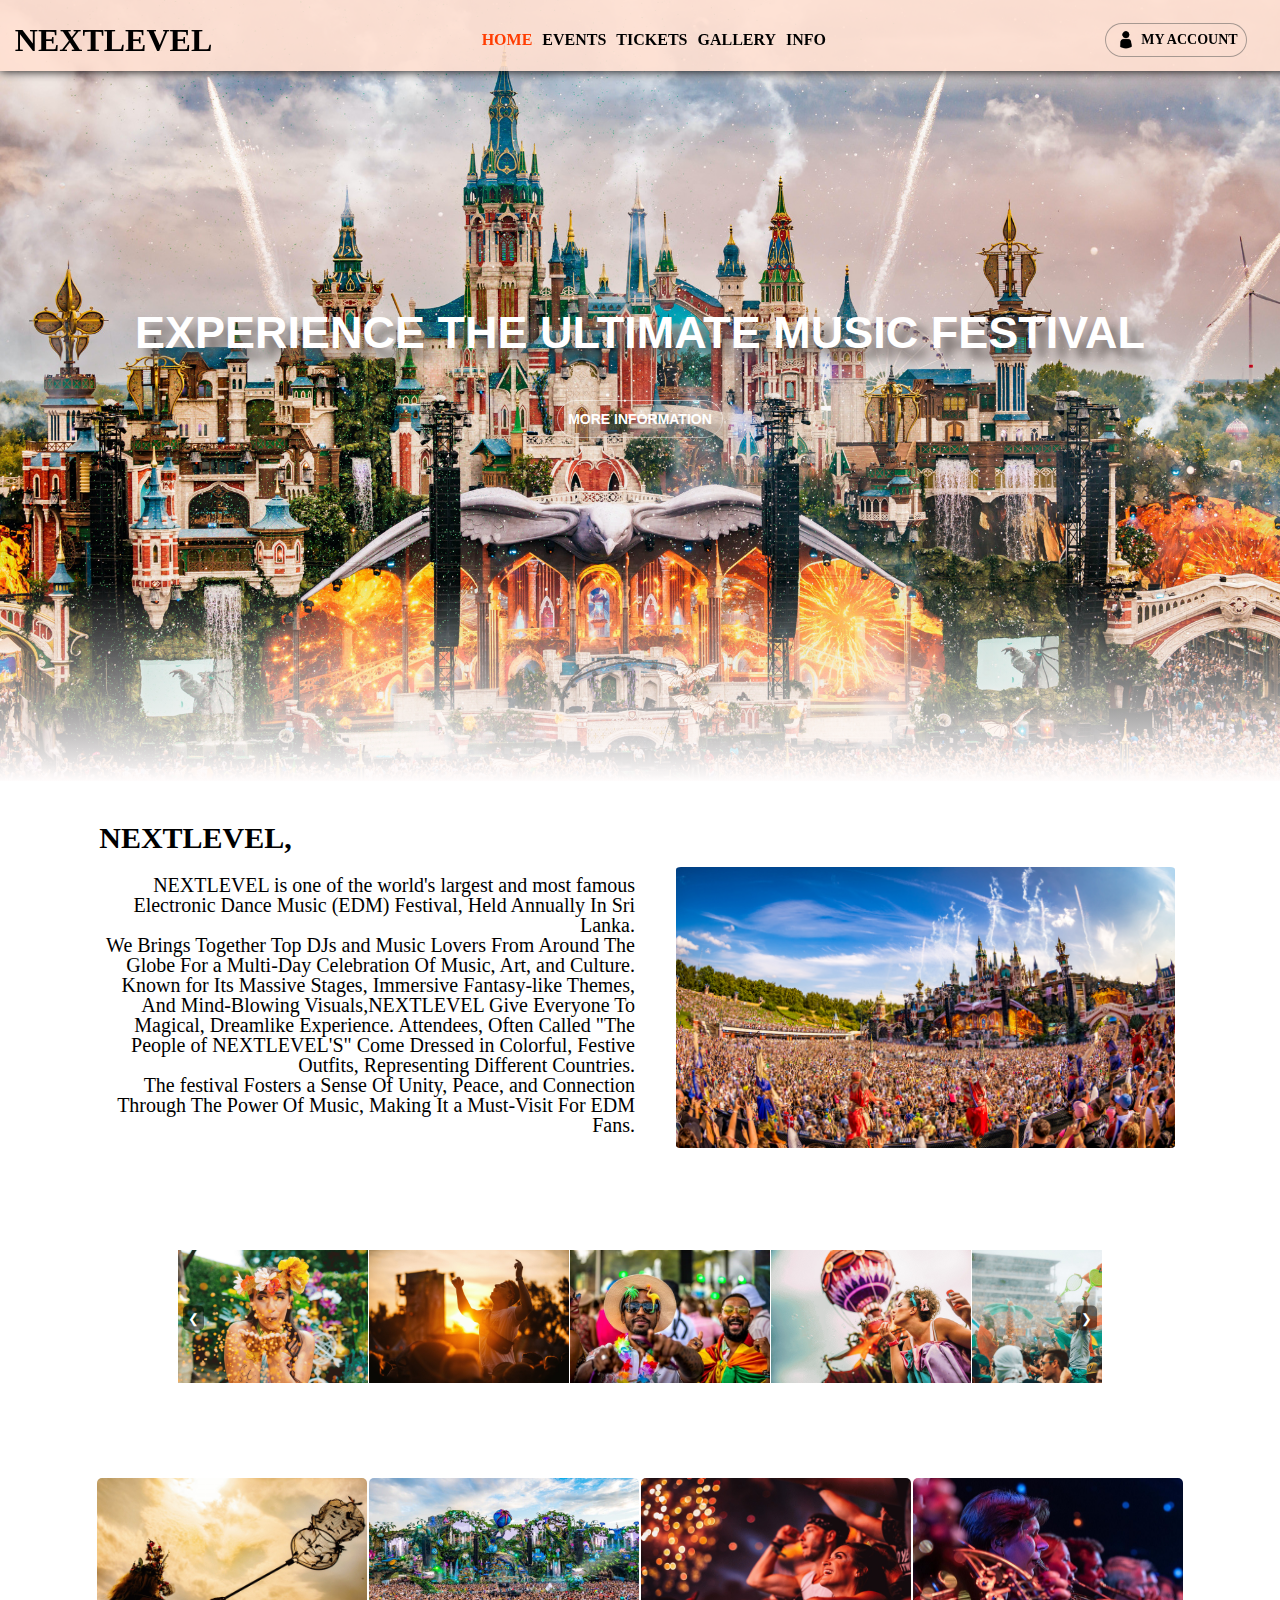
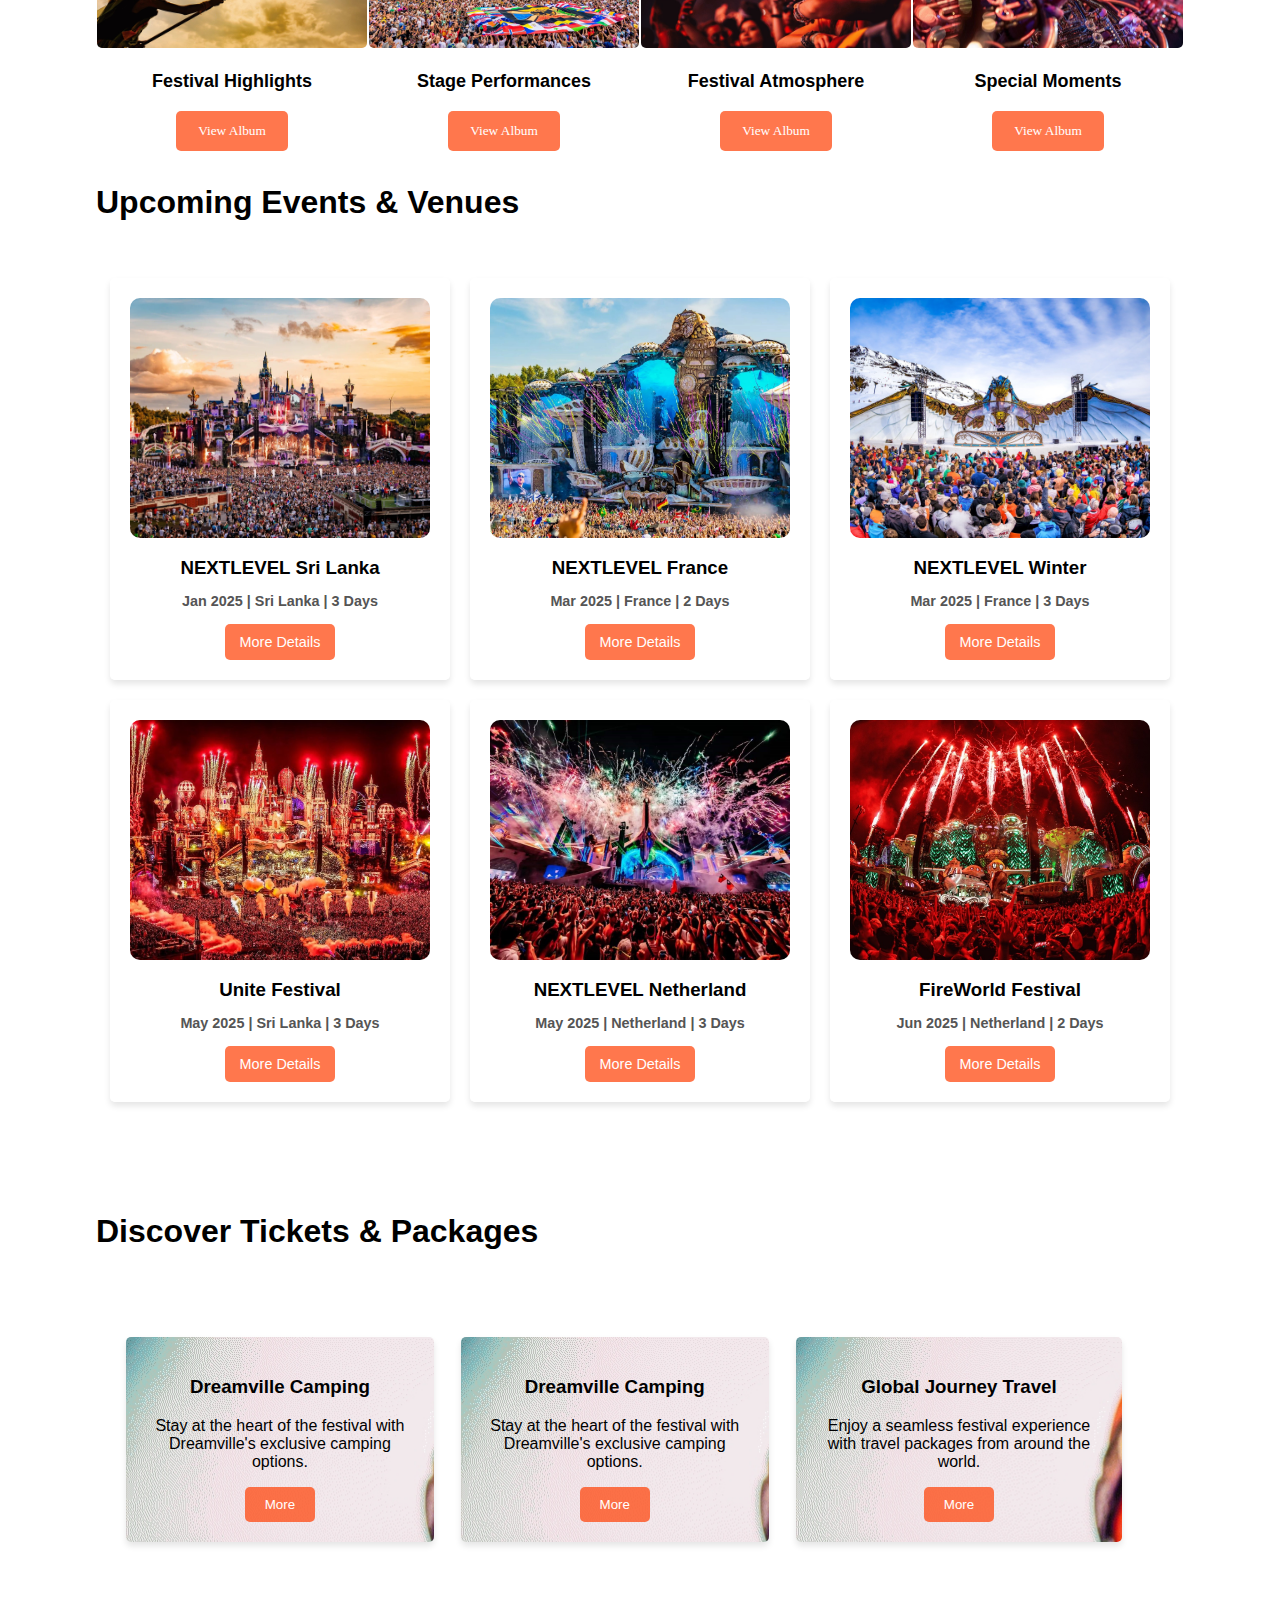
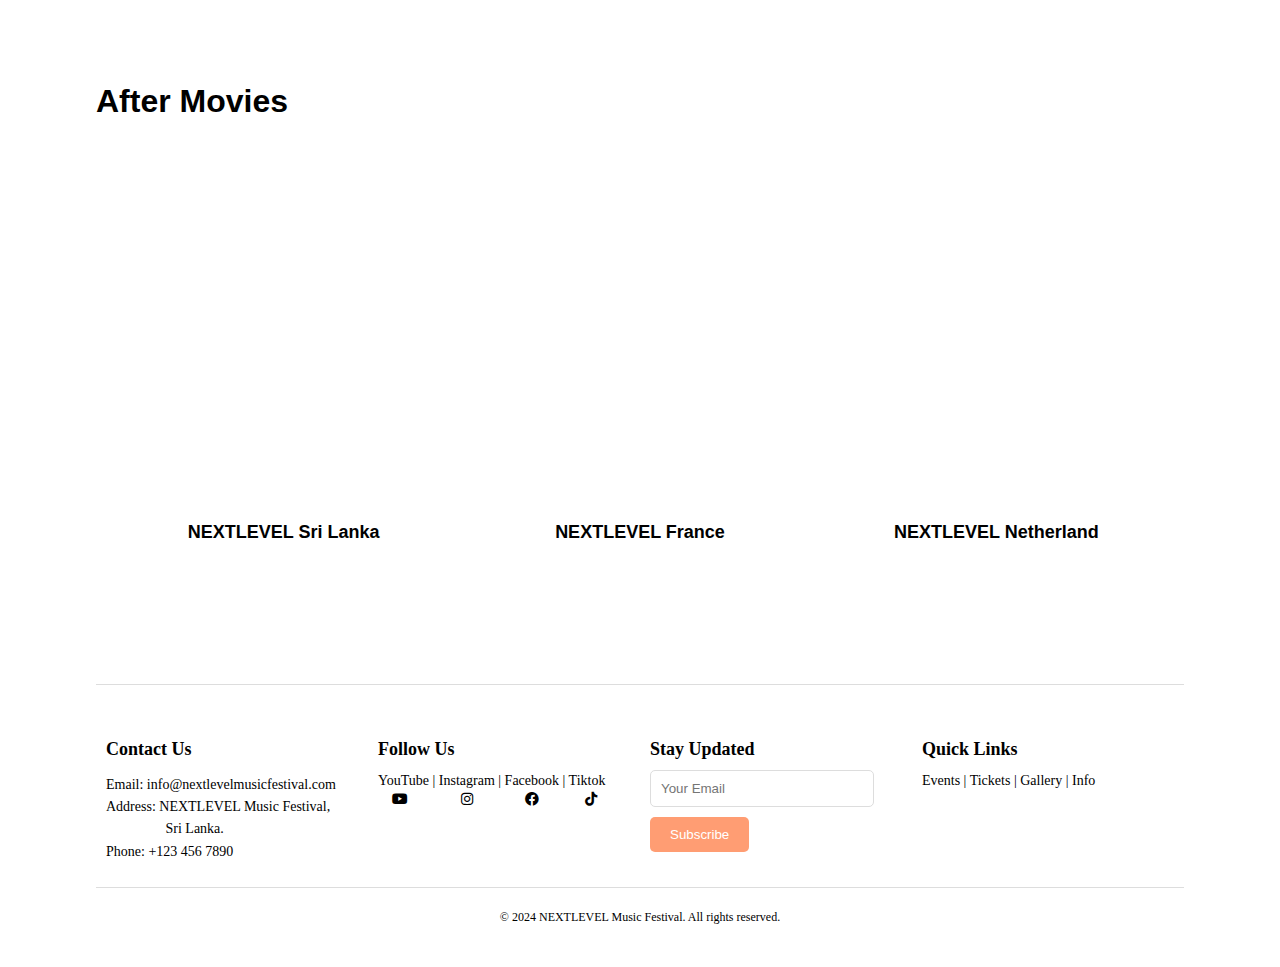
<file: index.html>
<!DOCTYPE html>
<html lang="en">
<head>
  <meta charset="UTF-8">
  <meta name="viewport" content="width=device-width, initial-scale=1.0">
  <title>NEXTLEVEL</title>
  <link rel="stylesheet" href="style.css">
  <link rel="stylesheet" href="https://cdnjs.cloudflare.com/ajax/libs/font-awesome/6.0.0-beta3/css/all.min.css">
</head>
<body>


<!----------------------------------- Header Section --------------------------------------------------------------------------------------->
  <header>
    <div class="header-container">
      <h1><a href="index.html" class="logo">NEXTLEVEL</a></h1>
      <nav>
        <ul>
          <li><a href="index.html" class="nav-link" >HOME</a></li>
          <li><a href="Events.html" class="nav-link">EVENTS</a></li>
          <li><a href="Tickets.html" class="nav-link">TICKETS</a></li>
          <li><a href="Gallery.html" class="nav-link">GALLERY</a></li>
          <li><a href="Info.html" class="nav-link">INFO</a></li>
        </ul>
      </nav>
      <a id="loginBtn" href="Login.html">MY ACCOUNT</a>
    </div>
  </header>
  

<!----------------------------------- Hero Section --------------------------------------------------------------------------------------->
  <div id="hero">
      <h2>EXPERIENCE THE ULTIMATE MUSIC FESTIVAL</h2>
      <a href="" class="btn"><b>MORE INFORMATION<b></b></a>
  </div>


<!----------------------------------- More Info 01 --------------------------------------------------------------------------------------->
<section id="about" class="about-section">
  <div class="about-container">
      <div class="about-content">
          <h2>NEXTLEVEL,</h2>
          <p>
            NEXTLEVEL is one of the world's largest and most famous
            <br>Electronic Dance Music (EDM) Festival, Held Annually In Sri Lanka.<br>
            We Brings Together Top DJs and Music Lovers From Around The Globe 
            For a Multi-Day Celebration Of Music, Art, and Culture.<br>Known for
            Its Massive Stages, Immersive Fantasy-like Themes,<br>And
            Mind-Blowing Visuals,NEXTLEVEL Give Everyone To Magical, 
            Dreamlike Experience. Attendees, Often Called <B>"The People
            of NEXTLEVEL'S"</B> Come Dressed in Colorful, Festive Outfits, 
            Representing Different Countries.<BR>The festival Fosters a 
            Sense Of Unity, Peace, and Connection Through The Power 
            Of Music, Making It a Must-Visit For EDM Fans.
          </p>
      </div>
      <div class="about-image" id="img">
          <img src="Images/2023 01.jpeg" alt="About PlayBox">
      </div>
  </div>
</section>
<br><br><br><br><br>


<!----------------------------------- Slide Show --------------------------------------------------------------------------------------->
<div class="slideshow-container">
  <div class="slideshow-container">
    <button class="prev" onclick="moveSlides(-1)">&#10094;</button>
    <div class="slideshow-wrapper">
        <div class="slide"><img src="Images/Slide Show/31.jpg" alt="Slide 1"></div>
        <div class="slide"><img src="Images/Slide Show/35.jpg" alt="Slide 2"></div>
        <div class="slide"><img src="Images/Slide Show/21.jpg" alt="Slide 3"></div>
        <div class="slide"><img src="Images/Slide Show/28.jpg" alt="Slide 4"></div>
        <div class="slide"><img src="Images/Slide Show/32.jpg" alt="Slide 4"></div>
        <div class="slide"><img src="Images/Slide Show/34.jpg" alt="Slide 4"></div>
    </div>
    <button class="next" onclick="moveSlides(1)">&#10095;</button>
</div>
<br><br><br><br><br>


<!----------------------------------- Gallery Section --------------------------------------------------------------------------------------->
  <section id="gallery">
    <div class="container">
      <div class="gallery-content">
        <div class="album-grid">
          <div class="album">
            <img src="Images/Gallery/17.jpg" alt="Album 1">
            <p>Festival Highlights</p>
            <button style="border-radius: 5px;"><a href="Gallery.html" style="text-decoration: none; color:rgb(255, 255, 255);">View Album</button></a>
          </div>
          <div class="album">
            <img src="Images/Gallery/377.jpg" alt="Album 2">
            <p>Stage Performances</p>
            <button style="border-radius: 5px;"><a href="Gallery.html" style="text-decoration: none; color:rgb(255, 255, 255);">View Album</button></a>
          </div>
          <div class="album">
            <img src="Images/Gallery/27.jpg" alt="Album 3">
            <p>Festival Atmosphere</p>
            <button style="border-radius: 5px;"><a href="Gallery.html" style="text-decoration: none; color:rgb(255, 255, 255);">View Album</button></a>
          </div>
          <div class="album">
            <img src="Images/Gallery/13.jpg" alt="Album 3">
            <p>Special Moments</p>
            <button style="border-radius: 5px;"><a href="Gallery.html" style="text-decoration: none; color:rgb(255, 255, 255);">View Album</button></a>
          </div>
        </div>
      </div>
     </div> 
    </section>


<!----------------------------------- Upcoming Events --------------------------------------------------------------------------------------->
<div><h1>Upcoming Events & Venues</h1></div><br><br>
<div class="card-container">
  <div class="card">
      <img src="Images/Events and Venues/1.jpg" alt="Event Image">
      <h3>NEXTLEVEL Sri Lanka</h3>
      <p>Jan 2025 | Sri Lanka | 3 Days</p>
      <button><a class="buttona" href="Events.html">More Details</button></a>
  </div>
  <div class="card">
      <img src="Images/Events and Venues/2.jpg" alt="Event Image">
      <h3>NEXTLEVEL France</h3>
      <p>Mar 2025 | France | 2 Days</p>
      <button><a class="buttona" href="Events.html">More Details</button></a>
  </div>
  <div class="card">
      <img src="Images/Events and Venues/8.jpg" alt="Event Image">
      <h3>NEXTLEVEL Winter</h3>
      <p>Mar 2025 | France | 3 Days</p>
      <button><a class="buttona" href="Events.html">More Details</button></a>
  </div>
  <div class="card">
      <img src="Images/Events and Venues/3.jpg" alt="Event Image">
      <h3>Unite Festival</h3>
      <p>May 2025 | Sri Lanka | 3 Days</p>
      <button><a class="buttona" href="Events.html">More Details</button></a>
  </div>
  <div class="card">
      <img src="Images/Events and Venues/6.jpg" alt="Event Image">
      <h3>NEXTLEVEL Netherland</h3>
      <p>May 2025 | Netherland | 3 Days</p>
      <button><a class="buttona" href="Events.html">More Details</button></a>
  </div>
  <div class="card">
      <img src="Images/Events and Venues/7.jpg" alt="Event Image">
      <h3>FireWorld Festival</h3>
      <p>Jun 2025 | Netherland | 2 Days</p>
      <button><a class="buttona" href="Events.html">More Details</button></a>
  </div>
</div>
<br><br><br><br><br>

<!----------------------------------- Ticket Section --------------------------------------------------------------------------------------->
<div><h1>Discover Tickets & Packages</h1></div>
<div id="eventlineup"></div><br><br>
<section id="tickets">
  <div class="container">
    
    <div class="ticket-options">
      <div class="ticket animate-slide-in">
        <h3>Dreamville Camping</h3>
        <p>Stay at the heart of the festival with Dreamville's exclusive camping options.</p>
        <button><a class="buttona" href="Tickets.html">More</a></button>
      </div>
    </div>

    <div class="ticket-options">
      <div class="ticket animate-slide-in">
        <h3>Dreamville Camping</h3>
        <p>Stay at the heart of the festival with Dreamville's exclusive camping options.</p>
        <button><a class="buttona" href="Tickets.html">More</a></button>
      </div>
    </div>

  
    <div class="ticket-options">
      <div class="ticket animate-slide-in">
        <h3>Global Journey Travel</h3>
        <p>Enjoy a seamless festival experience with travel packages from around the world.</p>
        <button><a class="buttona" href="Tickets.html">More</a></button>
      </div>
    </div>
  </div>
</section><br><br><br><br><br>


      
<!----------------------------------- After Movie --------------------------------------------------------------------------------------->
<div><h1>After Movies </h1></div><br><br>
    <div class="movie-grid">
      <div class="movie">
          <iframe width="100%" height="315" src="https://www.youtube.com/embed/after_movie_2022" frameborder="0" allow="autoplay; encrypted-media" allowfullscreen></iframe>
          <p>NEXTLEVEL Sri Lanka</p>
      </div>

      <div class="movie">
        <iframe width="100%" height="315" src="https://www.youtube.com/embed/after_movie_2022" frameborder="0" allow="autoplay; encrypted-media" allowfullscreen></iframe>
        <p>NEXTLEVEL France</p>
    </div>

      <div class="movie">
          <iframe width="100%" height="315" src="https://www.youtube.com/embed/after_movie_2022" frameborder="0" allow="autoplay; encrypted-media" allowfullscreen></iframe>
          <p>NEXTLEVEL Netherland</p>
      </div>
    </div><br><br><br><br><br><br>


<!----------------------------------- Footer Section --------------------------------------------------------------------------------------->
  <footer class="footer">
    
    <div class="footer-container">
        <div class="footer-section">
            <h4>Contact Us</h4>
            <p> Email: info@nextlevelmusicfestival.com<br>
                Address: NEXTLEVEL Music Festival,<br>
                &nbsp;&nbsp;&nbsp;&nbsp;&nbsp;&nbsp;&nbsp;
                &nbsp;&nbsp;&nbsp;&nbsp;&nbsp;&nbsp;&nbsp;
                &nbsp;Sri Lanka.<br>
                Phone: +123 456 7890</p>
        </div>
        <div class="footer-section">
            <h4>Follow Us</h4>
                <a href="#" target="_blank">YouTube</a> | 
                <a href="#" target="_blank">Instagram</a> |
                <a href="#" target="_blank">Facebook</a> | 
                <a href="#" target="_blank">Tiktok</a><br>
                      &nbsp;&nbsp;&nbsp;
                      <i class="fab fa-youtube"></i>&nbsp;&nbsp;&nbsp;&nbsp;&nbsp;&nbsp;&nbsp;&nbsp;&nbsp;&nbsp;&nbsp;&nbsp;&nbsp;&nbsp;
                      <i class="fab fa-instagram"></i>&nbsp;&nbsp;&nbsp;&nbsp;&nbsp;&nbsp;&nbsp;&nbsp;&nbsp;&nbsp;&nbsp;&nbsp;&nbsp;&nbsp;
                      <i class="fab fa-facebook"></i>&nbsp;&nbsp;&nbsp;&nbsp;&nbsp;&nbsp;&nbsp;&nbsp;&nbsp;&nbsp;&nbsp;&nbsp;
                      <i class="fab fa-tiktok"></i>
        </div>
        <div class="footer-section">
          <h4>Stay Updated</h4>
          <form action="#" class="subscribe-form">
              <input type="email" placeholder="Your Email" size="5" required>
              <button type="submit">Subscribe</button>
          </form>
        </div>

        <div class="footer-section">
            <h4>Quick Links</h4>
            <a href="Events.html">Events</a> | 
            <a href="Tickets.html">Tickets</a> | 
            <a href="Gallery.html">Gallery</a> | 
            <a href="Info.html">Info</a>
        </div>
    </div>
    <div class="footer-copyright">
      <p>© 2024 NEXTLEVEL Music Festival. All rights reserved.</p>
  </div>
</footer>

  
<script src="script.js"></script>
</body>
</html>
</file>
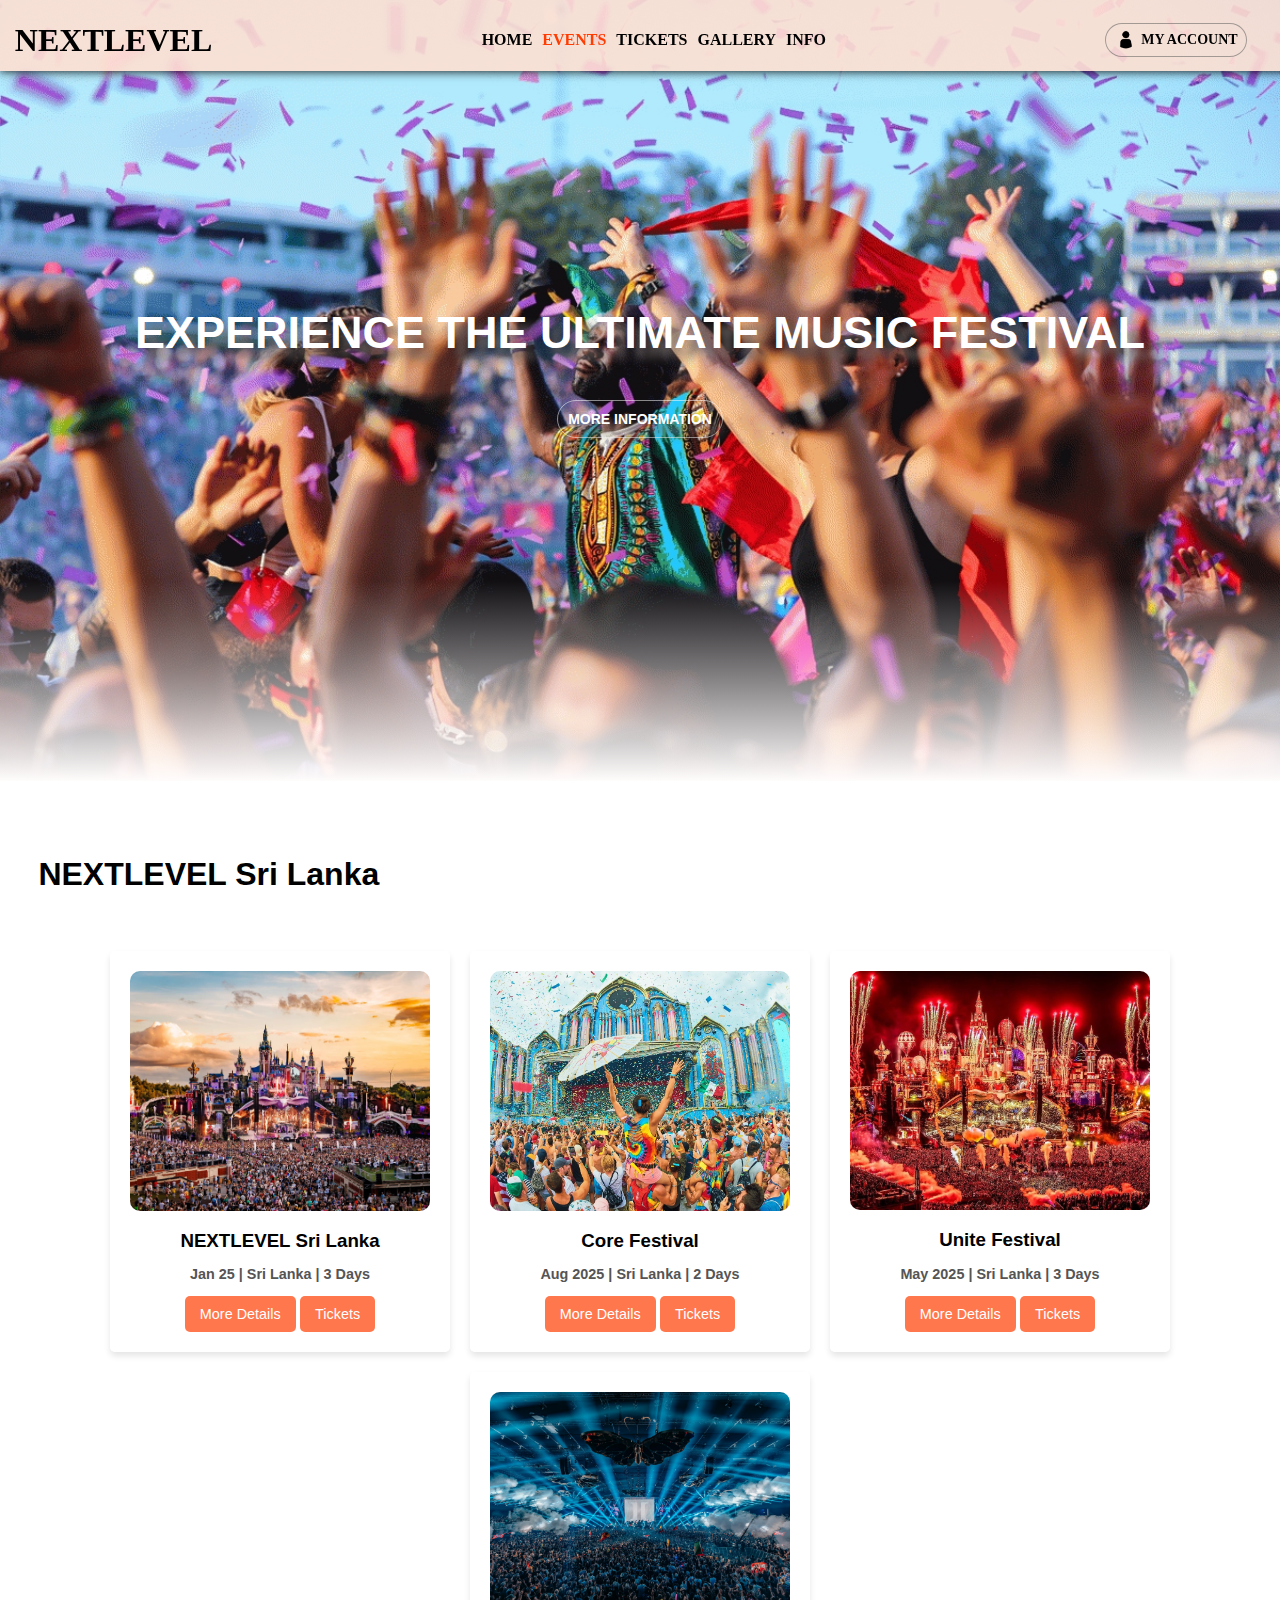
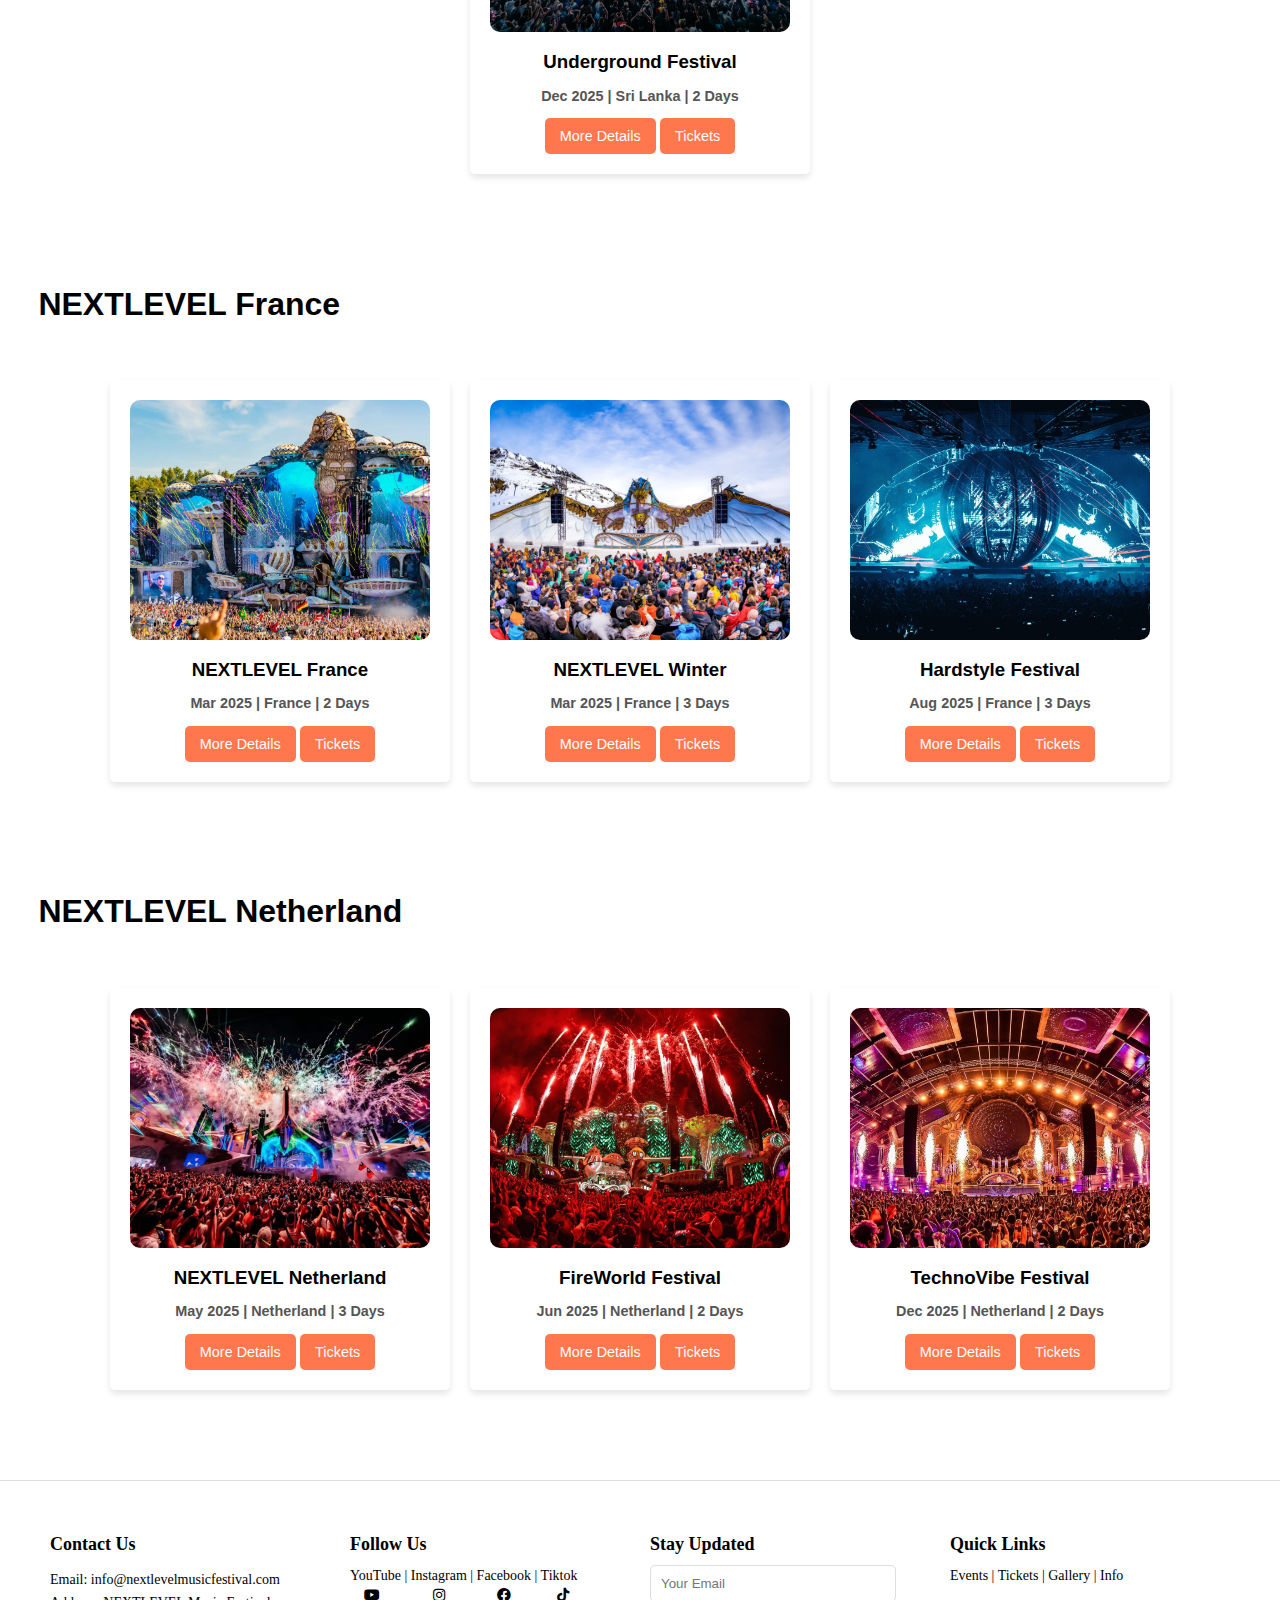
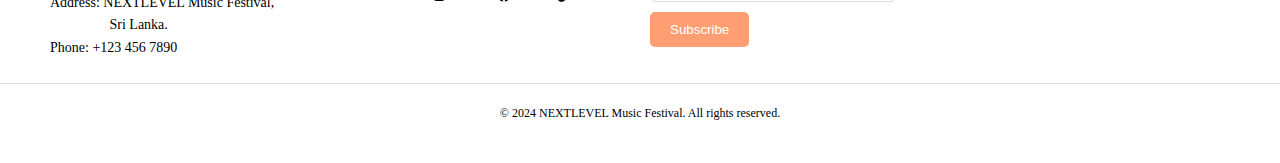
<file: Events.html>
<!DOCTYPE html>
<html lang="en">
<head>
  <meta charset="UTF-8">
  <meta name="viewport" content="width=device-width, initial-scale=1.0">
  <title>NEXTLEVEL</title>
  <link rel="stylesheet" href="style.css">
  <!-- Include Font Awesome for social media icons -->
  <link rel="stylesheet" href="https://cdnjs.cloudflare.com/ajax/libs/font-awesome/6.0.0-beta3/css/all.min.css">
</head>
<body>

<!----------------------------------- Header Section --------------------------------------------------------------------------------------->
  <header>
    <div class="header-container">
      <h1><a href="index.html" class="logo">NEXTLEVEL</a></h1>
      <nav>
        <ul>
          <li><a href="index.html" class="nav-link">HOME</a></li>
          <li><a href="Events.html" class="nav-link">EVENTS</a></li>
          <li><a href="Tickets.html" class="nav-link">TICKETS</a></li>
          <li><a href="Gallery.html" class="nav-link">GALLERY</a></li>
          <li><a href="Info.html" class="nav-link">INFO</a></li>
        </ul>
      </nav>
      <a id="loginBtn" href="Login.html">MY ACCOUNT</a>
    </div>

    <!-- Login Modal -->
<div id="loginModal" class="modal">
    <div class="modal-content">
      <span class="close">&times;</span>
      <h2>MY ACCOUNT</h2>
      <form onsubmit="return validateLogin()">
        <div class="form-group">
          <label for="email">EMAIL:</label>
          <input type="email" id="email" name="email" required>
        </div>
        <div class="form-group">
          <label for="password">PASSWORD:</label>
          <input type="password" id="password" name="password" required>
        </div>
        <button type="submit" class="btn">LOGIN</button><BR><br>
        <a href="" class="form-group">Forgot Password</a><br><br>
        Don't Have Account? <a href="">Let's Unite</a>
      </form>
      <p id="login-error" class="error-message"></p>
    </div>
  </div>
  
    </header>

<!----------------------------------- Hero Section --------------------------------------------------------------------------------------->
  <div id="hero1">
    <h2>EXPERIENCE THE ULTIMATE MUSIC FESTIVAL</h2>
    <a href="" class="btn"><b>MORE INFORMATION<b></b></a>
  </div><br><br><br>

 <!----------------------------------- Upcoming Events --------------------------------------------------------------------------------------->
<div><h1 style="margin-left: 3%;">NEXTLEVEL Sri Lanka</h1></div><br><br>
<div class="card-container">
  <div class="card">
      <img src="Images/Events and Venues/1.jpg" alt="Event Image">
      <h3>NEXTLEVEL Sri Lanka</h3>
      <p>Jan 25 | Sri Lanka | 3 Days</p>
      <button>More Details</button>
      <button><a class="buttona" href="Tickets.html">Tickets</a></button>
  </div>
  <div class="card">
      <img src="Images/Events and Venues/4.jpg" alt="Event Image">
      <h3>Core Festival</h3>
      <p>Aug 2025 | Sri Lanka | 2 Days</p>
      <button>More Details</button>
      <button><a class="buttona" href="Tickets.html">Tickets</a></button>
  </div>
  <div class="card">
      <img src="Images/Events and Venues/3.jpg" alt="Event Image">
      <h3>Unite Festival</h3>
      <p>May 2025 | Sri Lanka | 3 Days</p>
      <button>More Details</button>
      <button><a class="buttona" href="Tickets.html">Tickets</a></button>
  </div>
  <div class="card">
      <img src="Images/Events and Venues/5.jpg" alt="Event Image">
      <h3>Underground Festival</h3>
      <p>Dec 2025 | Sri Lanka | 2 Days</p>
      <button>More Details</button>
      <button><a class="buttona" href="Tickets.html">Tickets</a></button>
  </div>
</div>
<br><br><br><br><br>

<div><h1 style="margin-left: 3%;">NEXTLEVEL France</h1></div><br><br>
<div class="card-container">
  <div class="card">
      <img src="Images/Events and Venues/2.jpg" alt="Event Image">
      <h3>NEXTLEVEL France</h3>
      <p>Mar 2025 | France | 2 Days</p>
      <button>More Details</button>
      <button><a class="buttona" href="Tickets.html">Tickets</a></button>
  </div>
  <div class="card">
      <img src="Images/Events and Venues/8.jpg" alt="Event Image">
      <h3>NEXTLEVEL Winter</h3>
      <p>Mar 2025 | France | 3 Days</p>
      <button>More Details</button>
      <button><a class="buttona" href="Tickets.html">Tickets</a></button>
  </div>
  <div class="card">
      <img src="Images/Events and Venues/9.jpg" alt="Event Image">
      <h3>Hardstyle Festival</h3>
      <p>Aug 2025 | France | 3 Days</p>
      <button>More Details</button>
      <button><a class="buttona" href="Tickets.html">Tickets</a></button>
  </div>
</div>
<br><br><br><br><br>


<div><h1 style="margin-left: 3%;">NEXTLEVEL Netherland</h1></div><br><br>
<div class="card-container">
  <div class="card">
      <img src="Images/Events and Venues/6.jpg" alt="Event Image">
      <h3>NEXTLEVEL Netherland</h3>
      <p>May 2025 | Netherland | 3 Days</p>
      <button>More Details</button>
      <button><a class="buttona" href="Tickets.html">Tickets</a></button>
  </div>
  <div class="card">
      <img src="Images/Events and Venues/7.jpg" alt="Event Image">
      <h3>FireWorld Festival</h3>
      <p>Jun 2025 | Netherland | 2 Days</p>
      <button>More Details</button>
      <button><a class="buttona" href="Tickets.html">Tickets</a></button>
  </div>
  <div class="card">
      <img src="Images/Events and Venues/10.jpg" alt="Event Image">
      <h3>TechnoVibe Festival</h3>
      <p>Dec 2025 | Netherland | 2 Days</p>
      <button>More Details</button>
      <button><a class="buttona" href="Tickets.html">Tickets</a></button>
  </div>
</div>
<br><br><br><br><br>

<!----------------------------------- Footer Section --------------------------------------------------------------------------------------->
<footer class="footer">
  <div class="footer-container">
      <div class="footer-section">
          <h4>Contact Us</h4>
          <p> Email: info@nextlevelmusicfestival.com<br>
              Address: NEXTLEVEL Music Festival,<br>
              &nbsp;&nbsp;&nbsp;&nbsp;&nbsp;&nbsp;&nbsp;
              &nbsp;&nbsp;&nbsp;&nbsp;&nbsp;&nbsp;&nbsp;
              &nbsp;Sri Lanka.<br>
              Phone: +123 456 7890</p>
      </div>
      <div class="footer-section">
          <h4>Follow Us</h4>
              <a href="#" target="_blank">YouTube</a> | 
              <a href="#" target="_blank">Instagram</a> |
              <a href="#" target="_blank">Facebook</a> | 
              <a href="#" target="_blank">Tiktok</a><br>
                    &nbsp;&nbsp;&nbsp;
                    <i class="fab fa-youtube"></i>&nbsp;&nbsp;&nbsp;&nbsp;&nbsp;&nbsp;&nbsp;&nbsp;&nbsp;&nbsp;&nbsp;&nbsp;&nbsp;&nbsp;
                    <i class="fab fa-instagram"></i>&nbsp;&nbsp;&nbsp;&nbsp;&nbsp;&nbsp;&nbsp;&nbsp;&nbsp;&nbsp;&nbsp;&nbsp;&nbsp;&nbsp;
                    <i class="fab fa-facebook"></i>&nbsp;&nbsp;&nbsp;&nbsp;&nbsp;&nbsp;&nbsp;&nbsp;&nbsp;&nbsp;&nbsp;&nbsp;
                    <i class="fab fa-tiktok"></i>
      </div>
      <div class="footer-section">
        <h4>Stay Updated</h4>
        <form action="#" class="subscribe-form">
            <input type="email" placeholder="Your Email" size="5" required>
            <button type="submit">Subscribe</button>
        </form>
      </div>

      <div class="footer-section">
        <h4>Quick Links</h4>
        <a href="Events.html">Events</a> | 
        <a href="Tickets.html">Tickets</a> | 
        <a href="Gallery.html">Gallery</a> | 
        <a href="Info.html">Info</a>
    </div>
  </div>
  <div class="footer-copyright">
    <p>© 2024 NEXTLEVEL Music Festival. All rights reserved.</p>
</div>
</footer>

<script src="script.js"></script>
</body>
</html>
</file>
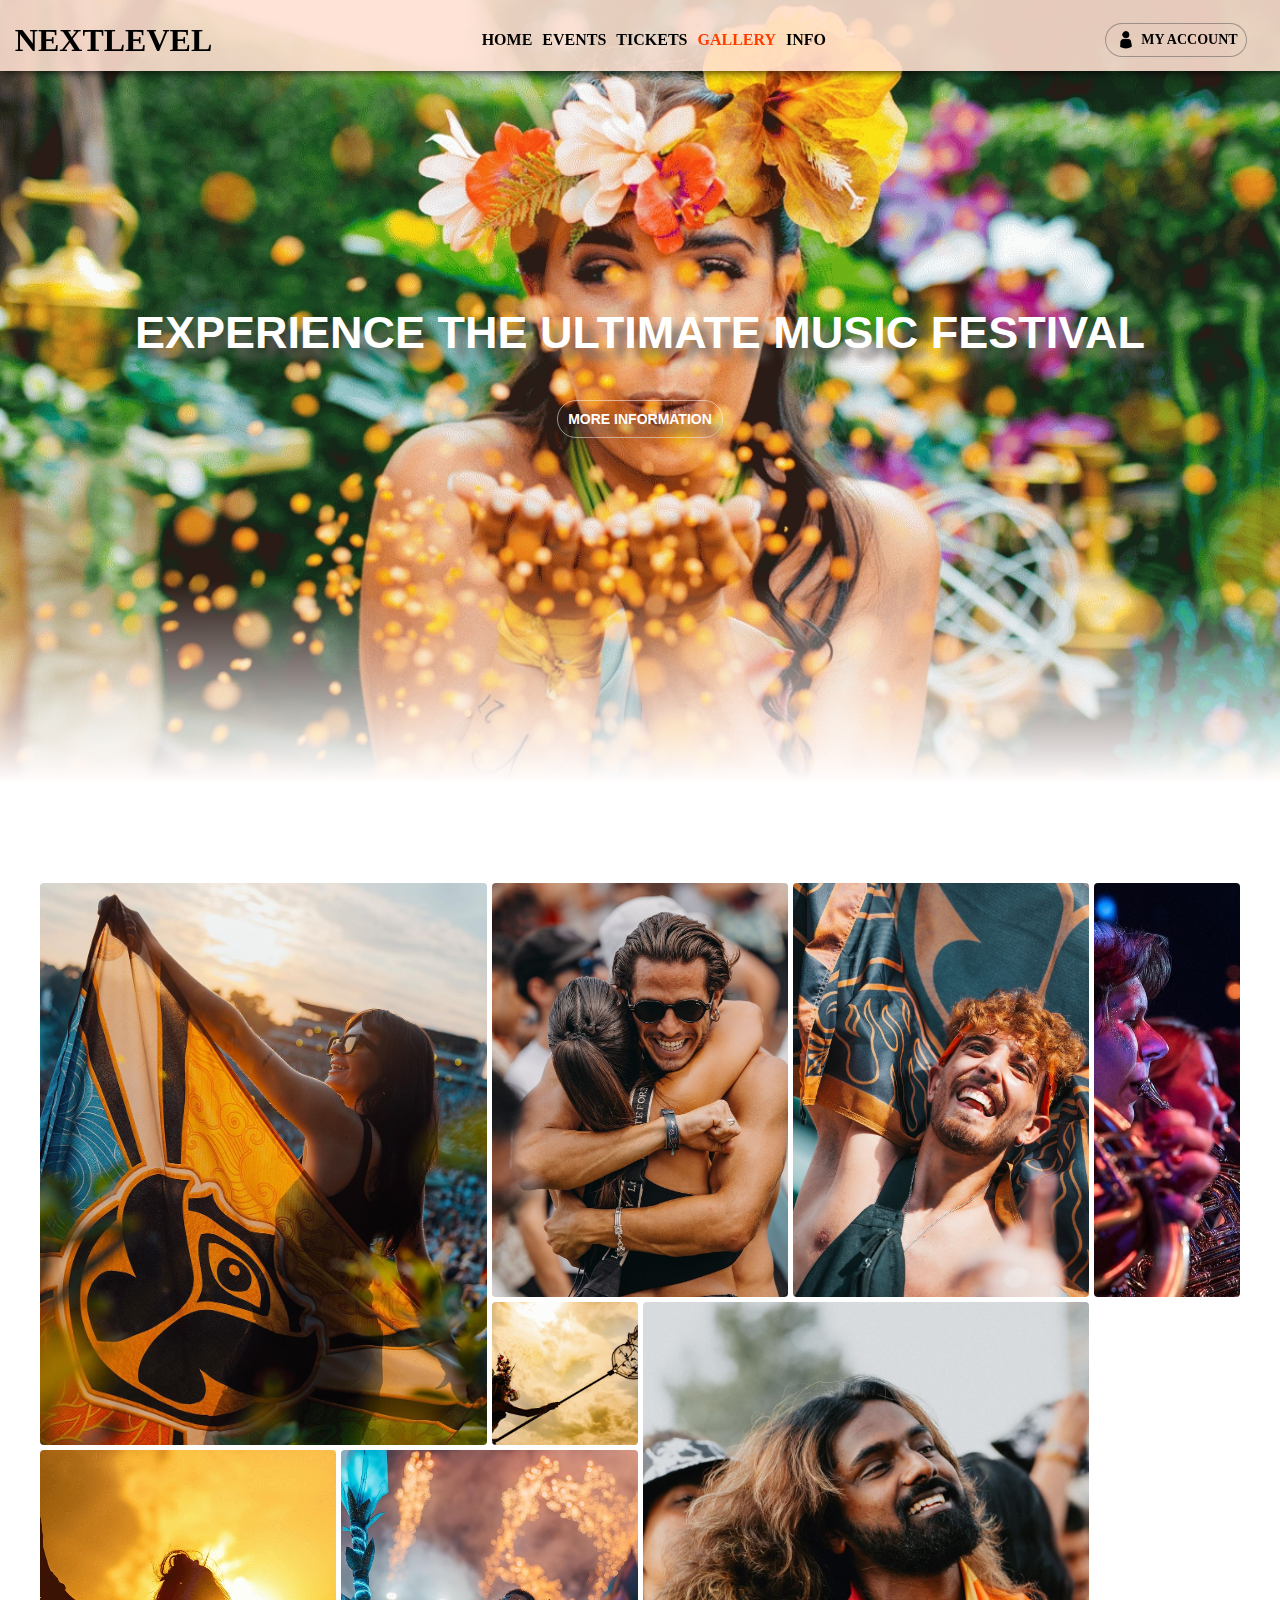
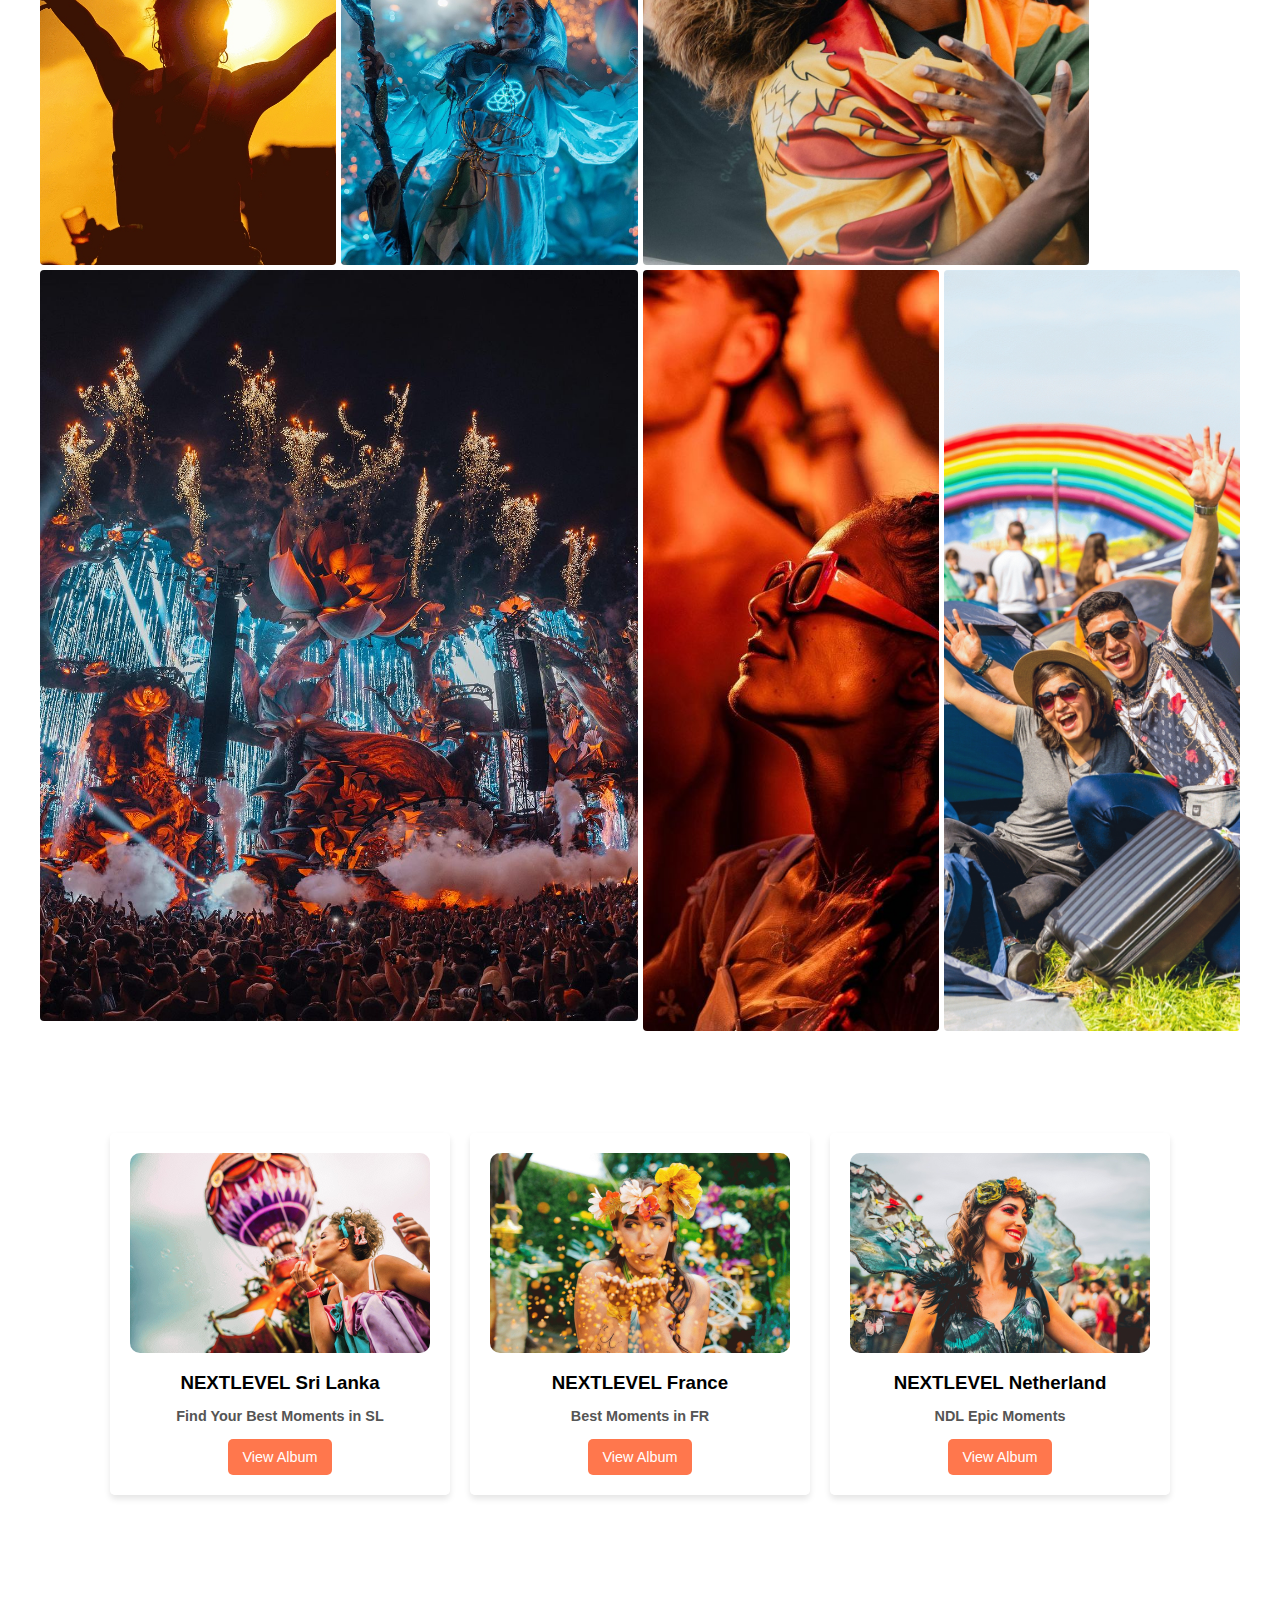
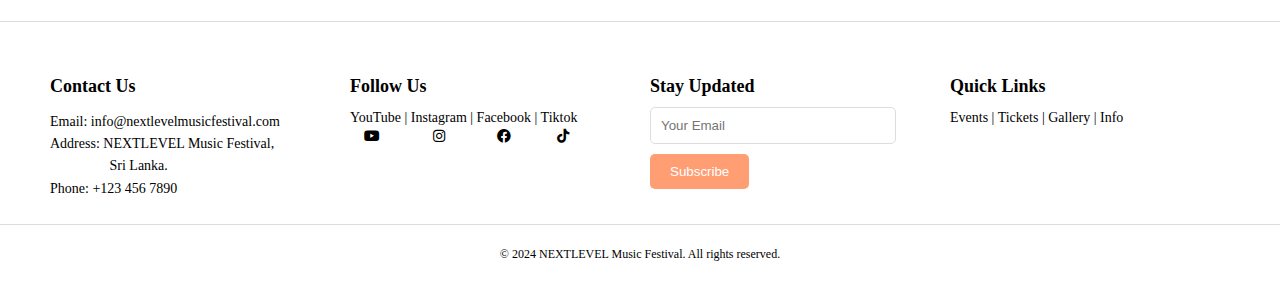
<file: Gallery.html>
<!DOCTYPE html>
<html lang="en">
<head>
  <meta charset="UTF-8">
  <meta name="viewport" content="width=device-width, initial-scale=1.0">
  <title>NEXTLEVEL</title>
  <link rel="stylesheet" href="style.css">
  <!-- Include Font Awesome for social media icons -->
  <link rel="stylesheet" href="https://cdnjs.cloudflare.com/ajax/libs/font-awesome/6.0.0-beta3/css/all.min.css">
</head>
<body>

<!----------------------------------- Header Section --------------------------------------------------------------------------------------->
  <header>
    <div class="header-container">
      <h1><a href="index.html" class="logo">NEXTLEVEL</a></h1>
      <nav>
        <ul>
          <li><a href="index.html" class="nav-link">HOME</a></li>
          <li><a href="Events.html" class="nav-link">EVENTS</a></li>
          <li><a href="Tickets.html" class="nav-link">TICKETS</a></li>
          <li><a href="Gallery.html" class="nav-link">GALLERY</a></li>
          <li><a href="Info.html" class="nav-link">INFO</a></li>
        </ul>
      </nav>
      <a id="loginBtn" href="Login.html">MY ACCOUNT</a>
    </div>
   </header>

<!----------------------------------- Hero Section --------------------------------------------------------------------------------------->
  <div id="hero2">
    <h2>EXPERIENCE THE ULTIMATE MUSIC FESTIVAL</h2>
    <a href="#tickets" class="btn"><b>MORE INFORMATION<b></b></a>
  </div>
  <br><br><br><br>


 <!----------------------------------- Gallery Collage Section ---------------------------------------------------------------------------------------> 
  <section id="collage" class="collage-section">
    <div class="collage-container">
        <div class="collage-gallery">
            <div class="collage-item item-large">
                <img src="Images/Gallery/1.jpg" alt="Collage Image 1">
            </div>
            <div class="collage-item item-medium">
                <img src="Images/Gallery/5.jpg" alt="Collage Image 2">
            </div>
            <div class="collage-item item-medium">
              <img src="Images/Gallery/4.jpg" alt="Collage Image 2">
          </div>
            <div class="collage-item item-small">
                <img src="Images/Gallery/13.jpg" alt="Collage Image 3">
            </div>
            <div class="collage-item item-small">
                <img src="Images/Gallery/17.jpg" alt="Collage Image 4">
            </div>
            <div class="collage-item item-large">
                <img src="Images/Gallery/20.jpg" alt="Collage Image 5">
            </div>
            
            <div class="collage-item item-medium">
                <img src="Images/New folder/26.jpg" alt="Collage Image 6">
            </div>
            <div class="collage-item item-medium">
              <img src="Images/New folder/38.jpg" alt="Collage Image 6">
          </div>
            <div class="collage-item item-wide">
                <img src="Images/New folder/40.jpg" alt="Collage Image 7">
            </div>
            <div class="collage-item item-tall">
                <img src="Images/New folder/19.jpg" alt="Collage Image 8">
            </div>
            <div class="collage-item item-tall">
              <img src="Images/New folder/22.jpg" alt="Collage Image 8">
          </div>
        </div>
    </div>
</section>
<br><br><br><br>


<!----------------------------------- Gallery Section --------------------------------------------------------------------------------------->
<div class="card-container">
  <div class="card">
      <img src="Images/Slide Show/28.jpg" alt="Event Image">
      <h3>NEXTLEVEL Sri Lanka</h3>
      <p>Find Your Best Moments in SL</p>
      <button>View Album</button>
     
  </div>
  <div class="card">
      <img src="Images/Slide Show/31.jpg" alt="Event Image">
      <h3>NEXTLEVEL France</h3>
      <p>Best Moments in FR</p>
      <button>View Album</button>
      
  </div>
  <div class="card">
      <img src="Images/Slide Show/34.jpg" alt="Event Image">
      <h3>NEXTLEVEL Netherland</h3>
      <p>NDL Epic Moments </p>
      <button>View Album</button>
      
  </div>
</div>
<br><br><br><br><br><br><br>




<!----------------------------------- Footer Section --------------------------------------------------------------------------------------->
<footer class="footer">
    
  <div class="footer-container">
      <div class="footer-section">
          <h4>Contact Us</h4>
          <p> Email: info@nextlevelmusicfestival.com<br>
              Address: NEXTLEVEL Music Festival,<br>
              &nbsp;&nbsp;&nbsp;&nbsp;&nbsp;&nbsp;&nbsp;
              &nbsp;&nbsp;&nbsp;&nbsp;&nbsp;&nbsp;&nbsp;
              &nbsp;Sri Lanka.<br>
              Phone: +123 456 7890</p>
      </div>
      <div class="footer-section">
          <h4>Follow Us</h4>
              <a href="#" target="_blank">YouTube</a> | 
              <a href="#" target="_blank">Instagram</a> |
              <a href="#" target="_blank">Facebook</a> | 
              <a href="#" target="_blank">Tiktok</a><br>
                    &nbsp;&nbsp;&nbsp;
                    <i class="fab fa-youtube"></i>&nbsp;&nbsp;&nbsp;&nbsp;&nbsp;&nbsp;&nbsp;&nbsp;&nbsp;&nbsp;&nbsp;&nbsp;&nbsp;&nbsp;
                    <i class="fab fa-instagram"></i>&nbsp;&nbsp;&nbsp;&nbsp;&nbsp;&nbsp;&nbsp;&nbsp;&nbsp;&nbsp;&nbsp;&nbsp;&nbsp;&nbsp;
                    <i class="fab fa-facebook"></i>&nbsp;&nbsp;&nbsp;&nbsp;&nbsp;&nbsp;&nbsp;&nbsp;&nbsp;&nbsp;&nbsp;&nbsp;
                    <i class="fab fa-tiktok"></i>
      </div>
      <div class="footer-section">
        <h4>Stay Updated</h4>
        <form action="#" class="subscribe-form">
            <input type="email" placeholder="Your Email" size="5" required>
            <button type="submit">Subscribe</button>
        </form>
      </div>

      <div class="footer-section">
        <h4>Quick Links</h4>
        <a href="Events.html">Events</a> | 
        <a href="Tickets.html">Tickets</a> | 
        <a href="Gallery.html">Gallery</a> | 
        <a href="Info.html">Info</a>
    </div>
  </div>
  <div class="footer-copyright">
    <p>© 2024 NEXTLEVEL Music Festival. All rights reserved.</p>
</div>
</footer>

  <script src="script.js"></script>
</body>
</html>
</file>
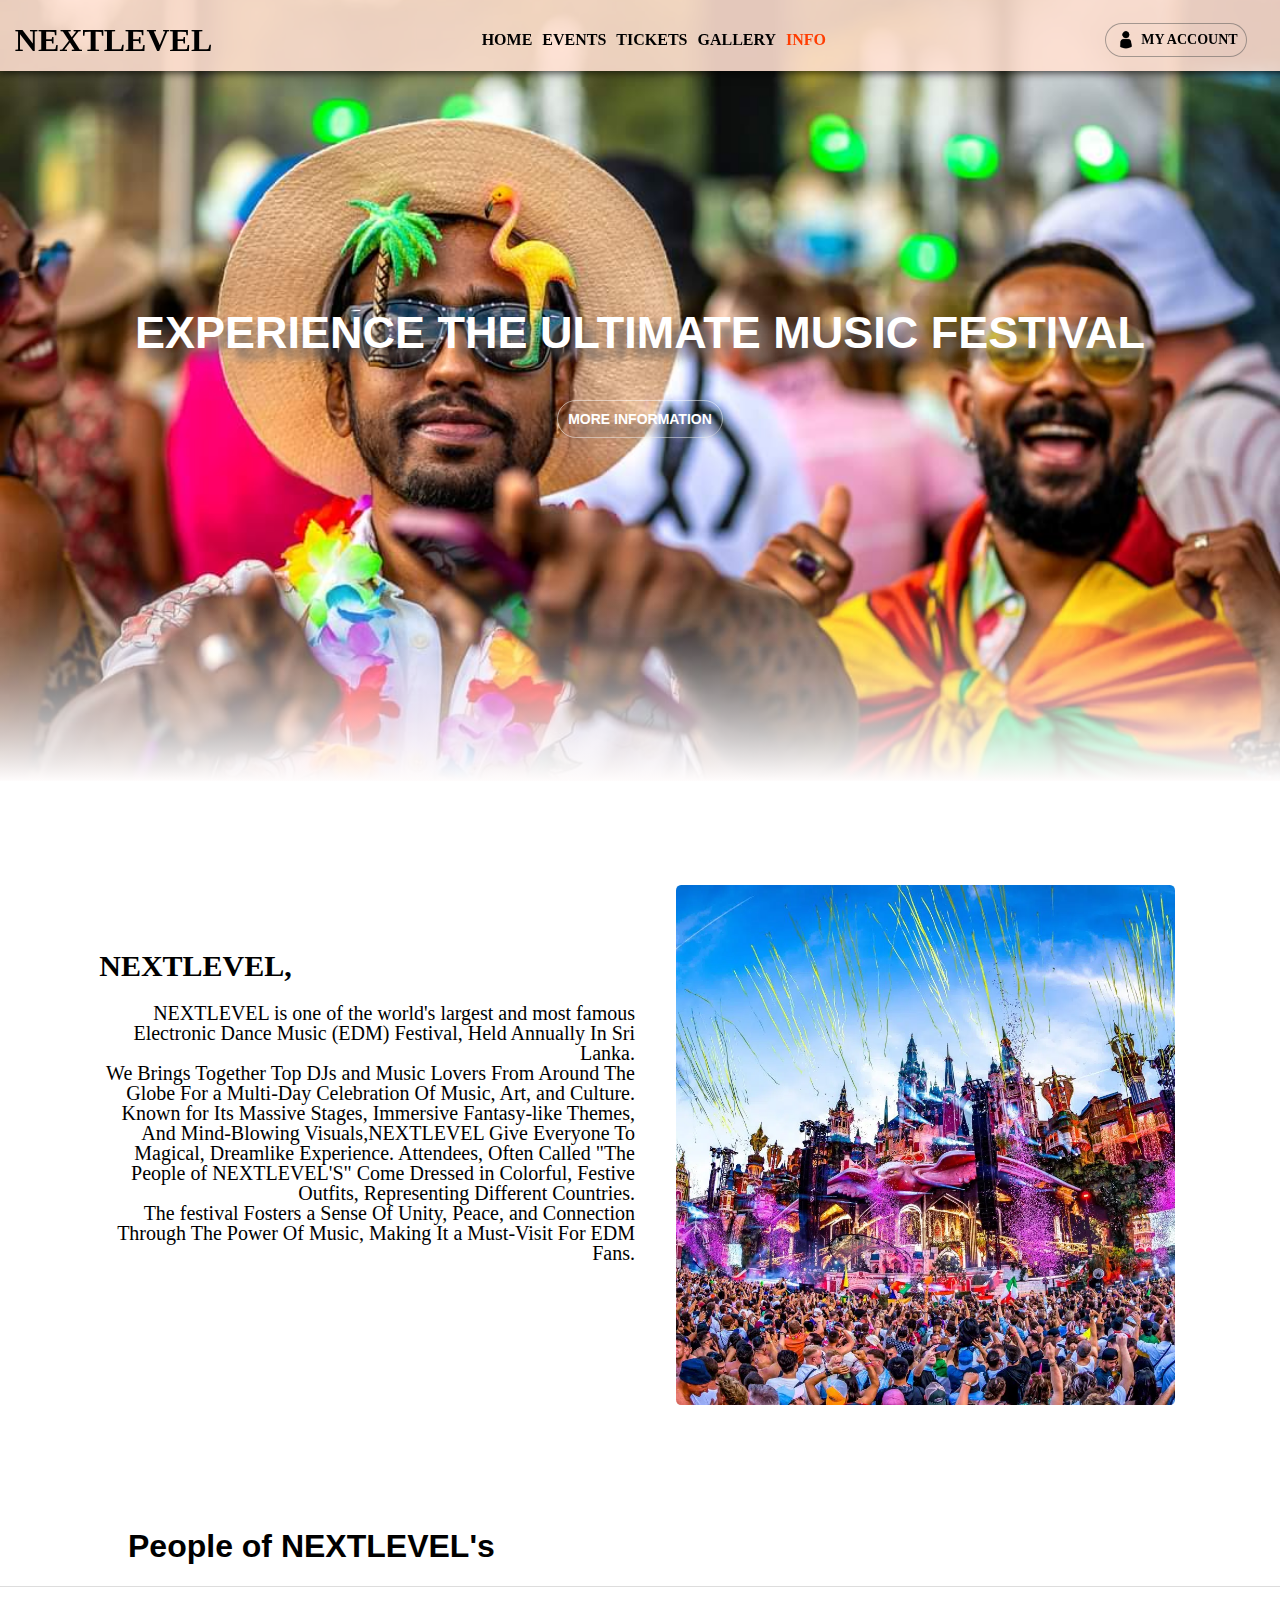
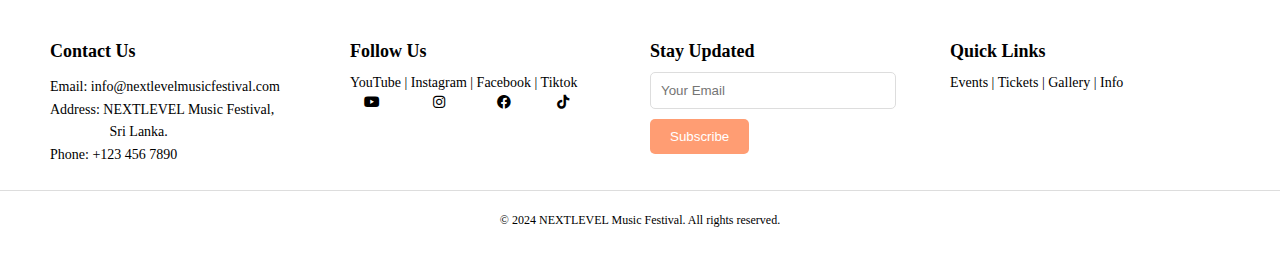
<file: Info.html>
<!DOCTYPE html>
<html lang="en">
<head>
  <meta charset="UTF-8">
  <meta name="viewport" content="width=device-width, initial-scale=1.0">
  <title>NEXTLEVEL</title>
  <link rel="stylesheet" href="style.css">
  <!-- Include Font Awesome for social media icons -->
  <link rel="stylesheet" href="https://cdnjs.cloudflare.com/ajax/libs/font-awesome/6.0.0-beta3/css/all.min.css">
</head>
<body>

<!----------------------------------- Header Section --------------------------------------------------------------------------------------->
  <header>
    <div class="header-container">
      <h1><a href="index.html" class="logo">NEXTLEVEL</a></h1>
      <nav>
        <ul>
          <li><a href="index.html" class="nav-link">HOME</a></li>
          <li><a href="Events.html" class="nav-link">EVENTS</a></li>
          <li><a href="Tickets.html" class="nav-link">TICKETS</a></li>
          <li><a href="Gallery.html" class="nav-link">GALLERY</a></li>
          <li><a href="Info.html" class="nav-link">INFO</a></li>
        </ul>
      </nav>
      <a id="loginBtn" href="Login.html">MY ACCOUNT</a>
    </div>

    
  
    </header>

<!----------------------------------- Hero Section --------------------------------------------------------------------------------------->
  <div id="hero4">
    <h2>EXPERIENCE THE ULTIMATE MUSIC FESTIVAL</h2>
    <a href="#tickets" class="btn"><b>MORE INFORMATION<b></b></a>
  </div>


  <!----------------------------------- More Info 01 --------------------------------------------------------------------------------------->
<section id="about" class="about-section">
  <div class="about-container">
      <div class="about-content">
          <h2>NEXTLEVEL,</h2>
          <p>
            NEXTLEVEL is one of the world's largest and most famous
            <br>Electronic Dance Music (EDM) Festival, Held Annually In Sri Lanka.<br>
            We Brings Together Top DJs and Music Lovers From Around The Globe 
            For a Multi-Day Celebration Of Music, Art, and Culture.<br>Known for
            Its Massive Stages, Immersive Fantasy-like Themes,<br>And
            Mind-Blowing Visuals,NEXTLEVEL Give Everyone To Magical, 
            Dreamlike Experience. Attendees, Often Called <B>"The People
            of NEXTLEVEL'S"</B> Come Dressed in Colorful, Festive Outfits, 
            Representing Different Countries.<BR>The festival Fosters a 
            Sense Of Unity, Peace, and Connection Through The Power 
            Of Music, Making It a Must-Visit For EDM Fans.
          </p>
      </div>
      <div class="about-image" id="img">
          <br><img src="Images/2023 03.webp" alt="About PlayBox" style="position: left;">
      </div>
  </div>
</section>
<br><br><br><br><br>

<h1 style="margin-left:10%;">People of NEXTLEVEL's</h1>



<!----------------------------------- Footer Section --------------------------------------------------------------------------------------->
<footer class="footer">
    
  <div class="footer-container">
      <div class="footer-section">
          <h4>Contact Us</h4>
          <p> Email: info@nextlevelmusicfestival.com<br>
              Address: NEXTLEVEL Music Festival,<br>
              &nbsp;&nbsp;&nbsp;&nbsp;&nbsp;&nbsp;&nbsp;
              &nbsp;&nbsp;&nbsp;&nbsp;&nbsp;&nbsp;&nbsp;
              &nbsp;Sri Lanka.<br>
              Phone: +123 456 7890</p>
      </div>
      <div class="footer-section">
          <h4>Follow Us</h4>
              <a href="#" target="_blank">YouTube</a> | 
              <a href="#" target="_blank">Instagram</a> |
              <a href="#" target="_blank">Facebook</a> | 
              <a href="#" target="_blank">Tiktok</a><br>
                    &nbsp;&nbsp;&nbsp;
                    <i class="fab fa-youtube"></i>&nbsp;&nbsp;&nbsp;&nbsp;&nbsp;&nbsp;&nbsp;&nbsp;&nbsp;&nbsp;&nbsp;&nbsp;&nbsp;&nbsp;
                    <i class="fab fa-instagram"></i>&nbsp;&nbsp;&nbsp;&nbsp;&nbsp;&nbsp;&nbsp;&nbsp;&nbsp;&nbsp;&nbsp;&nbsp;&nbsp;&nbsp;
                    <i class="fab fa-facebook"></i>&nbsp;&nbsp;&nbsp;&nbsp;&nbsp;&nbsp;&nbsp;&nbsp;&nbsp;&nbsp;&nbsp;&nbsp;
                    <i class="fab fa-tiktok"></i>
      </div>
      <div class="footer-section">
        <h4>Stay Updated</h4>
        <form action="#" class="subscribe-form">
            <input type="email" placeholder="Your Email" size="5" required>
            <button type="submit">Subscribe</button>
        </form>
      </div>

      <div class="footer-section">
        <h4>Quick Links</h4>
        <a href="Events.html">Events</a> | 
        <a href="Tickets.html">Tickets</a> | 
        <a href="Gallery.html">Gallery</a> | 
        <a href="Info.html">Info</a>
    </div>
  </div>
  <div class="footer-copyright">
    <p>© 2024 NEXTLEVEL Music Festival. All rights reserved.</p>
</div>
</footer>


  <script src="script.js"></script>
</body>
</html>
</file>
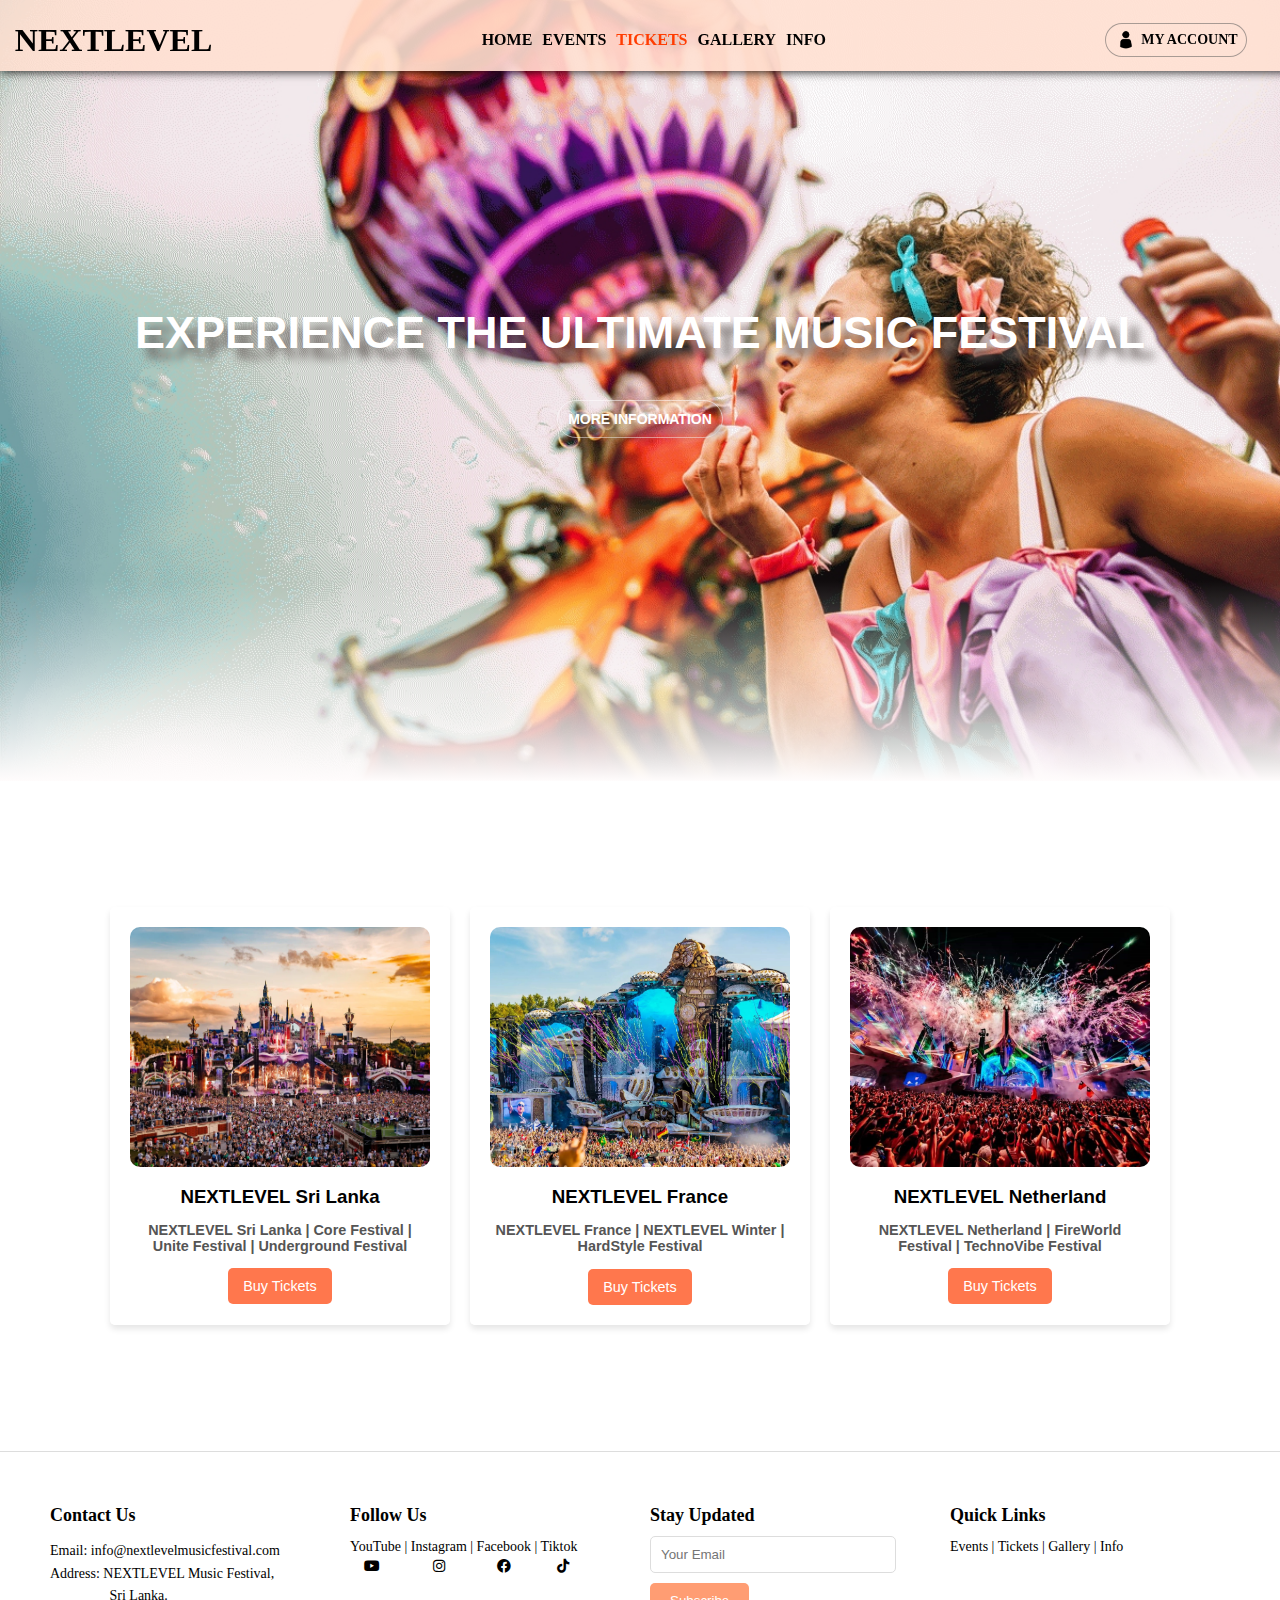
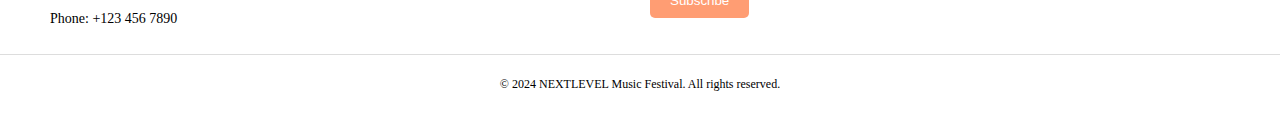
<file: Tickets.html>
<!DOCTYPE html>
<html lang="en">
<head>
  <meta charset="UTF-8">
  <meta name="viewport" content="width=device-width, initial-scale=1.0">
  <title>NEXTLEVEL</title>
  <link rel="stylesheet" href="style.css">
  <!-- Include Font Awesome for social media icons -->
  <link rel="stylesheet" href="https://cdnjs.cloudflare.com/ajax/libs/font-awesome/6.0.0-beta3/css/all.min.css">
</head>
<body>

<!----------------------------------- Header Section --------------------------------------------------------------------------------------->
  <header>
    <div class="header-container">
      <h1><a href="index.html" class="logo">NEXTLEVEL</a></h1>
      <nav>
        <ul>
          <li><a href="index.html" class="nav-link">HOME</a></li>
          <li><a href="Events.html" class="nav-link">EVENTS</a></li>
          <li><a href="Tickets.html" class="nav-link">TICKETS</a></li>
          <li><a href="Gallery.html" class="nav-link">GALLERY</a></li>
          <li><a href="Info.html" class="nav-link">INFO</a></li>
        </ul>
      </nav>
      <a id="loginBtn" href="Login.html">MY ACCOUNT</a>
    </div>
    </header>

<!----------------------------------- Hero Section --------------------------------------------------------------------------------------->
  <div id="hero3">
    <h2>EXPERIENCE THE ULTIMATE MUSIC FESTIVAL</h2>
    <a href="" class="btn"><b>MORE INFORMATION<b></b></a>
  </div>
  <br><br><br><br><br><br><br>


<!----------------------------------- Tickets Section --------------------------------------------------------------------------------------->
<div class="card-container">
  <div class="card">
      <img src="Images/Events and Venues/1.jpg" alt="Event Image">
      <h3>NEXTLEVEL Sri Lanka</h3>
      <p>NEXTLEVEL Sri Lanka | Core Festival | Unite Festival | Underground Festival</p>
      <button>Buy Tickets</button>
      
  </div>
  <div class="card">
      <img src="Images/Events and Venues/2.jpg" alt="Event Image">
      <h3>NEXTLEVEL France</h3>
      <p>NEXTLEVEL France | NEXTLEVEL Winter | HardStyle Festival</p>
      <button>Buy Tickets</button>
     
  </div>
  <div class="card">
      <img src="Images/Events and Venues/6.jpg" alt="Event Image">
      <h3>NEXTLEVEL Netherland</h3>
      <p>NEXTLEVEL Netherland | FireWorld Festival | TechnoVibe Festival</p>
      <button>Buy Tickets</button>
     
  </div>
</div>
<br><br><br><br><br><br><br>

<!----------------------------------- Footer Section --------------------------------------------------------------------------------------->
<footer class="footer">
  <div class="footer-container">
      <div class="footer-section">
          <h4>Contact Us</h4>
          <p> Email: info@nextlevelmusicfestival.com<br>
              Address: NEXTLEVEL Music Festival,<br>
              &nbsp;&nbsp;&nbsp;&nbsp;&nbsp;&nbsp;&nbsp;
              &nbsp;&nbsp;&nbsp;&nbsp;&nbsp;&nbsp;&nbsp;
              &nbsp;Sri Lanka.<br>
              Phone: +123 456 7890</p>
      </div>
      <div class="footer-section">
          <h4>Follow Us</h4>
              <a href="#" target="_blank">YouTube</a> | 
              <a href="#" target="_blank">Instagram</a> |
              <a href="#" target="_blank">Facebook</a> | 
              <a href="#" target="_blank">Tiktok</a><br>
                    &nbsp;&nbsp;&nbsp;
                    <i class="fab fa-youtube"></i>&nbsp;&nbsp;&nbsp;&nbsp;&nbsp;&nbsp;&nbsp;&nbsp;&nbsp;&nbsp;&nbsp;&nbsp;&nbsp;&nbsp;
                    <i class="fab fa-instagram"></i>&nbsp;&nbsp;&nbsp;&nbsp;&nbsp;&nbsp;&nbsp;&nbsp;&nbsp;&nbsp;&nbsp;&nbsp;&nbsp;&nbsp;
                    <i class="fab fa-facebook"></i>&nbsp;&nbsp;&nbsp;&nbsp;&nbsp;&nbsp;&nbsp;&nbsp;&nbsp;&nbsp;&nbsp;&nbsp;
                    <i class="fab fa-tiktok"></i>
      </div>
      <div class="footer-section">
        <h4>Stay Updated</h4>
        <form action="#" class="subscribe-form">
            <input type="email" placeholder="Your Email" size="5" required>
            <button type="submit">Subscribe</button>
        </form>
      </div>

      <div class="footer-section">
        <h4>Quick Links</h4>
        <a href="Events.html">Events</a> | 
        <a href="Tickets.html">Tickets</a> | 
        <a href="Gallery.html">Gallery</a> | 
        <a href="Info.html">Info</a>
    </div>
  </div>
  <div class="footer-copyright">
    <p>© 2024 NEXTLEVEL Music Festival. All rights reserved.</p>
</div>
</footer>

  <script src="script.js"></script>
</body>
</html>
</file>
<file: style.css>
body {
    font-family: 'Arial', sans-serif;
    background-color:#ffffff;
    color: #000000; 
    margin:auto;
    padding:0;
  }
  header {
    background: rgba(255, 223, 209, 0.889);
    box-shadow: 0 0 10px #000;
    color: rgb(0, 0, 0);
    padding: 5px;
    font-weight: bold;
    position: fixed; 
    top: 0; 
    width: 100%; 
    height: 65px;
    z-index: 1000;
    font-family: calibri;
    padding-top: 0.5px;
  } 
  .container {
    display:flex;
    align-items: justify;
    max-width: 100%;
    margin: 0;
    padding:0;
  }

 
 /* NEXTLEVEL Logo */
.logo {
  color: #000000;
  text-decoration: none;
  margin-left: 5%;
} 



/* Navigation buttons style */
.header-container {
    display: flex;
    align-items: center;
    justify-content: space-between;
}
nav,ul,li {
  list-style-type: none;
  padding: 0;
  margin: 0;
  display: flex;
  flex-wrap: wrap; 
  justify-content: right; 
}
nav ul li {
  padding: 5px;
  flex: 1;
  text-align:right; 
}
nav ul li a {
  color: #000000;
  text-decoration: none;
  font-weight: bold;
  display: block;
}
.nav-link.active {
  font-weight:700;
  color: #ff3d02;
 
}

  
/* Main Banner Text */
  #hero {
    background-image: url("Images/download.jpeg");
    background-size:cover;
    background-position: center;
    padding: 270px 0px 350px 0px;
    text-align: center;
    color: white;
    font-size:30px;
    animation: fadeIn 2s;
    text-shadow: 10px 10px 10px rgb(111, 103, 100);
    font-family:'Segoe UI', Tahoma, Geneva, Verdana, sans-serif;
    position: relative;
  }
  #hero::after {
    content: '';
    position: absolute;
    bottom: 0;
    left: 0;
    right: 0;
    height: 200px;
    background: linear-gradient(
      rgba(255, 255, 255, 0) 0%, 
      rgb(255, 252, 252) 100%
    );
    pointer-events: none;
  }

  #hero1 {
    background-image: url("Images/New\ folder/23.jpg");
    background-size:cover;
    background-position: center;
    padding: 270px 0px 350px 0px;
    text-align: center;
    color: white;
    font-size:30px;
    animation: fadeIn 2s;
    text-shadow: 10px 10px 10px rgb(111, 103, 100);
    font-family:'Segoe UI', Tahoma, Geneva, Verdana, sans-serif;
    position: relative;
  }
  #hero1::after {
    content: '';
    position: absolute;
    bottom: 0;
    left: 0;
    right: 0;
    height: 200px;
    background: linear-gradient(
      rgba(255, 255, 255, 0) 0%, 
      rgb(255, 252, 252) 100%
    );
    pointer-events: none;
  }

  #hero2 {
    background-image: url("Images/New\ folder/31.jpg");
    background-size:cover;
    background-position: center;
    padding: 270px 0px 350px 0px;
    text-align: center;
    color: white;
    font-size:30px;
    animation: fadeIn 2s;
    text-shadow: 10px 10px 10px rgb(111, 103, 100);
    font-family:'Segoe UI', Tahoma, Geneva, Verdana, sans-serif;
    position: relative;
  }
  #hero2::after {
    content: '';
    position: absolute;
    bottom: 0;
    left: 0;
    right: 0;
    height: 200px;
    background: linear-gradient(
      rgba(255, 255, 255, 0) 0%, 
      rgb(255, 252, 252) 100%
    );
    pointer-events: none;
  }

  #hero3 {
    background-image: url("Images/New\ folder/28.jpg");
    background-size:cover;
    background-position: center;
    padding: 270px 0px 350px 0px;
    text-align: center;
    color: white;
    font-size:30px;
    animation: fadeIn 2s;
    text-shadow: 10px 10px 10px rgb(111, 103, 100);
    font-family:'Segoe UI', Tahoma, Geneva, Verdana, sans-serif;
    position: relative;
  }
  #hero3::after {
    content: '';
    position: absolute;
    bottom: 0;
    left: 0;
    right: 0;
    height: 200px;
    background: linear-gradient(
      rgba(255, 255, 255, 0) 0%, 
      rgb(255, 252, 252) 100%
    );
    pointer-events: none;
  }

  #hero4 {
    background-image: url("Images/New\ folder/21.jpg");
    background-size:cover;
    background-position: center;
    padding: 270px 0px 350px 0px;
    text-align: center;
    color: white;
    font-size:30px;
    animation: fadeIn 2s;
    text-shadow: 10px 10px 10px rgb(111, 103, 100);
    font-family:'Segoe UI', Tahoma, Geneva, Verdana, sans-serif;
    position: relative;
  }
  #hero4::after {
    content: '';
    position: absolute;
    bottom: 0;
    left: 0;
    right: 0;
    height: 200px;
    background: linear-gradient(
      rgba(255, 255, 255, 0) 0%, 
      rgb(255, 252, 252) 100%
    );
    pointer-events: none;
  }


/* Tickets Button */
  .btn {
    padding: 10px 10px 10px 10px;
    border: 0.2px solid #ffffff83;
    border-radius: 25px;
    background-color: rgba(255, 223, 209, 0);
    color: #ffffff;
    background-position: 10px center;
    text-decoration: none;
    font-size:14px;
    transition: transform 0.3s;
    }
    .btn:hover {
      transform: scale(1.09);
    }
  


/* About */
  .about-section {
    display: flex;
    align-items: center;
    justify-content: space-between;
    padding: 12px;
    flex-wrap: wrap;
}
.about-container {
    display: flex;
    flex-direction: row;
    align-items: center;
    justify-content: space-between;
    gap: 10px;
    
}
.about-content {
    flex: 1;
    color: var(--light-white);
    font-family: calibri;
    font-weight: 200;
    animation: fadeIn 2s;
    
}
.about-content h2 {
    font-size: 30px;
    margin-bottom: 10px;
    color: var(--white);
    margin-left: 14%;
    
}
.about-content p {
    font-size: 20px;
    line-height: 20px;
    margin-bottom: 10px;
    margin-left: 15%;
    text-align:right;
  
}
.about-image {
    flex: 1;
    position:static;
    overflow: hidden;
    
}
.about-image img {
    width: 80%;
    border-radius: 1%;
    animation: fadeIn 2s;
    margin-top: 12%;
    margin-left: 5%;
    display: flex;
    height: auto;     
}


/* Slide Show*/
.slideshow-container {
  position: relative;
  max-width: 85%;
  margin:auto;
  overflow: hidden;
}
.slideshow-wrapper {
  display: flex;
  transition: transform 0.5s ease;
  gap: 1px;
  transform: translateX(-10px);
}
.slide {
  flex: 0 0 200px;
}
.slide img {
  width: 100%;
  border-radius: 0px;
}
.prev, .next {
  position:absolute;
  top: 50%;
  transform: translateY(-50%);
  background-color: rgba(0, 0, 0, 0.5);
  color: white;
  border: none;
  padding: 5px;
  cursor: pointer;
  z-index:5;
}
.prev {
  left: 5px;
}
.next {
  right: 5px;
}
.prev:hover, .next:hover {
  background-color: rgba(0, 0, 0, 0.7);
}


/* Upcoming events */
.card-container {
  display: flex;
  flex-wrap: wrap;
  gap: 20px;
  justify-content: center;
}
.card {
  background: rgba(255, 255, 255, 0.8);
  border-radius: 5px;
  box-shadow: 0 4px 6px rgba(0, 0, 0, 0.1);
  transition: transform 0.3s, box-shadow 0.3s;
  width: 300px;
  padding: 20px;
  text-align: center;
}
.card:hover {
  transform: translateY(-10px);
  box-shadow: 0 8px 15px rgba(0, 0, 0, 0.2);
}
.card img {
  border-radius: 10px;
  max-width: 100%;
  height: auto;
}
.card h3 {
  margin: 15px 0 10px;
}
.card p {
  color: #555;
  font-size: 0.9rem;
}
.card button {
  background-color: rgba(255, 61, 2, 0.7);
  border: none;
  border-radius: 5px;
  color: white;
  cursor: pointer;
  padding: 10px 15px;
  font-size: 0.9rem;
  transition: background-color 0.3s;
}
.card button:hover {
  background-color: #ff7503;
}


  
/* Tickets Section */
#tickets {
  
  padding: 30px ;
  
}
.ticket-options {
  display: flex;
  flex-wrap: nowrap;
  gap: 20px;
  justify: center;
  
}
.ticket {
  background: rgba(255, 255, 255, 0.234);
  border-radius: 5px;
  box-shadow: 0 4px 6px rgba(0, 0, 0, 0.1);
  transition: transform 0.3s, box-shadow 0.3s;
  width: 80%;
  padding: 20px;
  text-align: center;
  justify-content: center;
  background-image: url(Images/New\ folder/28.jpg);
}
.ticket:hover {
  transform: scale(1.05);
}
.ticket h3 {
  color: #000000;
}
.ticket p {
  color: rgb(0, 0, 0);
  font-weight: 1;
}
.details {
  background-color: #ff5722;
  color: #ff0000;
  padding: 20px;
  margin-top: 10px;
  border-radius: 5px;
  display: none;
}
button {
  background-color: rgb(255, 61, 2,0.7);
  color: #fff;
  padding: 10px 20px;
  border: none;
  border-radius: 5px;
  cursor: pointer;
  transition: background-color 0.3s;
  text-decoration: none;
}
.buttona{
  text-decoration: none;
  color:white;
}
button:hover {
  background-color: #e64a19;
}
@media (max-width: 1200px) {
  .ticket {
    width: 100%;
    margin-bottom: 20px;
  }
}

 

/* Photo Albums Grid */
.album-grid {
  display: flex;
  justify-content: space-between;
  flex-wrap: nowrap;
}
.album {
  width: 30%;
  padding: 1px;
  text-align: center;
  transition: transform 0.3s;
  border-bottom: 1px;
}
.album:hover {
  transform: scale(1.09);
}
.album img {
  width: 100%;
  height: 60%;
  border-radius: 5px;
  margin-bottom: 1px;
}
.album p {
  font-size: 18px;
  border-bottom: 1px;
  border-top:1px;
}
.album button {
  font-family: calibri;
  background-color: rgb(255, 61, 2,0.7);
  font-color: #ffffff;
  padding: 10px 20px;
  border:solid;
  border-radius: 25px;
  border-width: 2px;
  cursor: pointer;
  border-color: rgba(255, 255, 255, 0);
  transition: background-color 0.3s;
  margin-top: 1px;
}
.album button:hover {
  background-color: rgb(255, 77, 0);
}
@media (max-width: 768px) {
  .album {
    width: 100%;
  }
}



/* After Movies Grid */
.movie-grid {
  display: flex;
  justify-content: center;
  flex-wrap: wrap;
}
.movie {
  width: 30%;
  height:10%;
  padding: 15px;
  text-align: center;
}
.movie iframe {
  border-radius: 8px;
}
.movie p {
  font-size: 18px;
  margin-top: 10px;
}
@media (max-width: 768px) {
.movie {
    width: 100%;
    margin-bottom: 20px;
  }
}


  
/* Login Modal */
  .modal {
    display: none; 
    position: fixed;
    z-index: 1000;
    left: 0;
    top: 0;
    width: 100%;
    height: 100%;
    background-color: rgba(0, 0, 0, 0.7);
}
#loginBtn {
  display: inline-flex;
  align-items: center;
  padding: 8px 8px 8px 35px;
  border: 1px solid #55555583;
  border-radius: 30px;
  background-color: rgba(255, 223, 209, );
  color: #000000;
  background-image: url('Images/236.png');
  background-size: 20px;
  background-position: 10px center;
  background-repeat: no-repeat;
  text-decoration: none;
  font-size:14px;
  margin-right: 3%;
}
  


  /* Animations */
@keyframes fadeIn {
    from { opacity: 0; }
    to { opacity: 1; }
  }
  @keyframes slideIn {
    from { transform: translateY(100px); }
    to { transform: translateY(0); }
  }
  .animate-fade-in {
    animation: fadeIn 2s ease-in-out;
  }
  .animate-slide-in {
    animation: slideIn 1.5s ease-in-out;
  }


  
  
/* Media Queries for Responsiveness */
@media (max-width: 768px) {
  .about-container {
    flex-direction: column;
    align-items: center;
  }
  .about-image {
    margin-left: 0; /* Remove margin on smaller screens */
    margin-top: 20px; /* Add some space above the image */
  }
}



/* Footer Styles */
footer {
  background-color: #ffffff;
  padding: 20px 0;
  color: #000000;
  font-size: 14px;
  border-top: 1px solid #ddd;
  font-family:calibri;
  font-weight: 1;
}
.footer-container {
  display: flex;
  flex-wrap: wrap;
  justify-content: space-between;
  max-width: 1200px;
  margin: 0 auto;
}
.footer-section {
  flex: 1;
  margin: 10px;
  min-width: 200px;
}
.footer-section h4 {
  font-size: 18px;
  margin-bottom: 10px;
  color: #000000;
}
.footer-section p, 
.footer-section a {
  font-size: 14px;
  color: #000000;
  line-height: 1.6;
  text-decoration: none;
  font-family:calibri;
}
.footer-section a:hover {
  color: rgb(255, 255, 255);
}
.subscribe-form input[type="email"] {
  padding: 10px;
  border: 1px solid #ddd;
  border-radius: 5px;
  width: 80%;
  margin-bottom: 10px;
}
.subscribe-form button {
  background-color: rgb(255, 157, 115);
  border: none;
  color: rgb(255, 255, 255);
  padding: 10px 20px;
  border-radius: 5px;
  cursor: pointer;
}
.subscribe-form button:hover {
  background-color: #67483e;
}

@media (max-width: 768px) {
.footer-container {
      flex-direction: column;
      align-items: center;
      text-align: center;
  }
  .footer-section {
      width: 100%; /* Full width for sections */
      margin-bottom: 20px;
  }
  .subscribe-form input[type="email"], 
  .subscribe-form button {
      width: 90%; /* Wider input and button for small screens */
  }
}
@media (max-width: 480px) {
  .footer-container {
      flex-direction: column;
      align-items: stretch; /* Ensures sections take full width */
  }
  .footer-section {
      width: 100%;
      margin-bottom: 15px;
  }
}
.footer-copyright {
  text-align: center;
  font-size: 12px;
  color: #000000;
  padding: 10px;
  background-color: #ffffff;
  border-top: 1px solid #ddd;
}

/* Gallery Collage */
.collage-section {
  padding: 30px;
  background-color: #ffffff;
}
.collage-container {
  max-width: 1200px;
  margin: 0 auto;
  text-align: center;
}
.collage-container h2 {
  color: #fff;
  font-size: 32px;
  margin-bottom: 20px;
  text-transform: uppercase;
}
.collage-gallery {
  display: grid;
  grid-template-columns: repeat(8, 2fr);
  grid-gap: 5px;
}
.collage-item {
  position: relative;
  overflow: hidden;
  border-radius: 4px;
  transition: transform 0.3s ease;
}
.collage-item img {
  width: 100%;
  height: 100%;
  object-fit: cover;
}
.collage-item:hover {
  transform: scale(1.05);
}
.collage-item.item-large {
  grid-column: span 3;
  grid-row: span 2;
}
.collage-item.item-medium {
  grid-column: span 2;
  grid-row: span 1;
}
.collage-item.item-small {
  grid-column: span 1;
  grid-row: span 1;
}
.collage-item.item-wide {
  grid-column: span 4;
  grid-row: span 1;
}
.collage-item.item-tall {
  grid-column: span 2;
  grid-row: span 3;
}
@media (max-width: 768px) {
  .collage-gallery {
      grid-template-columns: repeat(4, 1fr);
  }
  .collage-item.item-large {
      grid-column: span 3;
      grid-row: span 2;
  }
  .collage-item.item-medium,
  .collage-item.item-small {
      grid-column: span 2;
      grid-row: span 1;
  }
  .collage-item.item-wide {
      grid-column: span 2;
      grid-row: span 1;
  }
  .collage-item.item-tall {
      grid-column: span 5;
      grid-row: span 5;
  }
}
@media (max-width: 480px) {
  .collage-gallery {
      grid-template-columns: repeat(2, 1fr);
  }

  .collage-item {
      grid-column: span 2; /* Stack all items */
      grid-row: span 1;
  }
}
</file>
